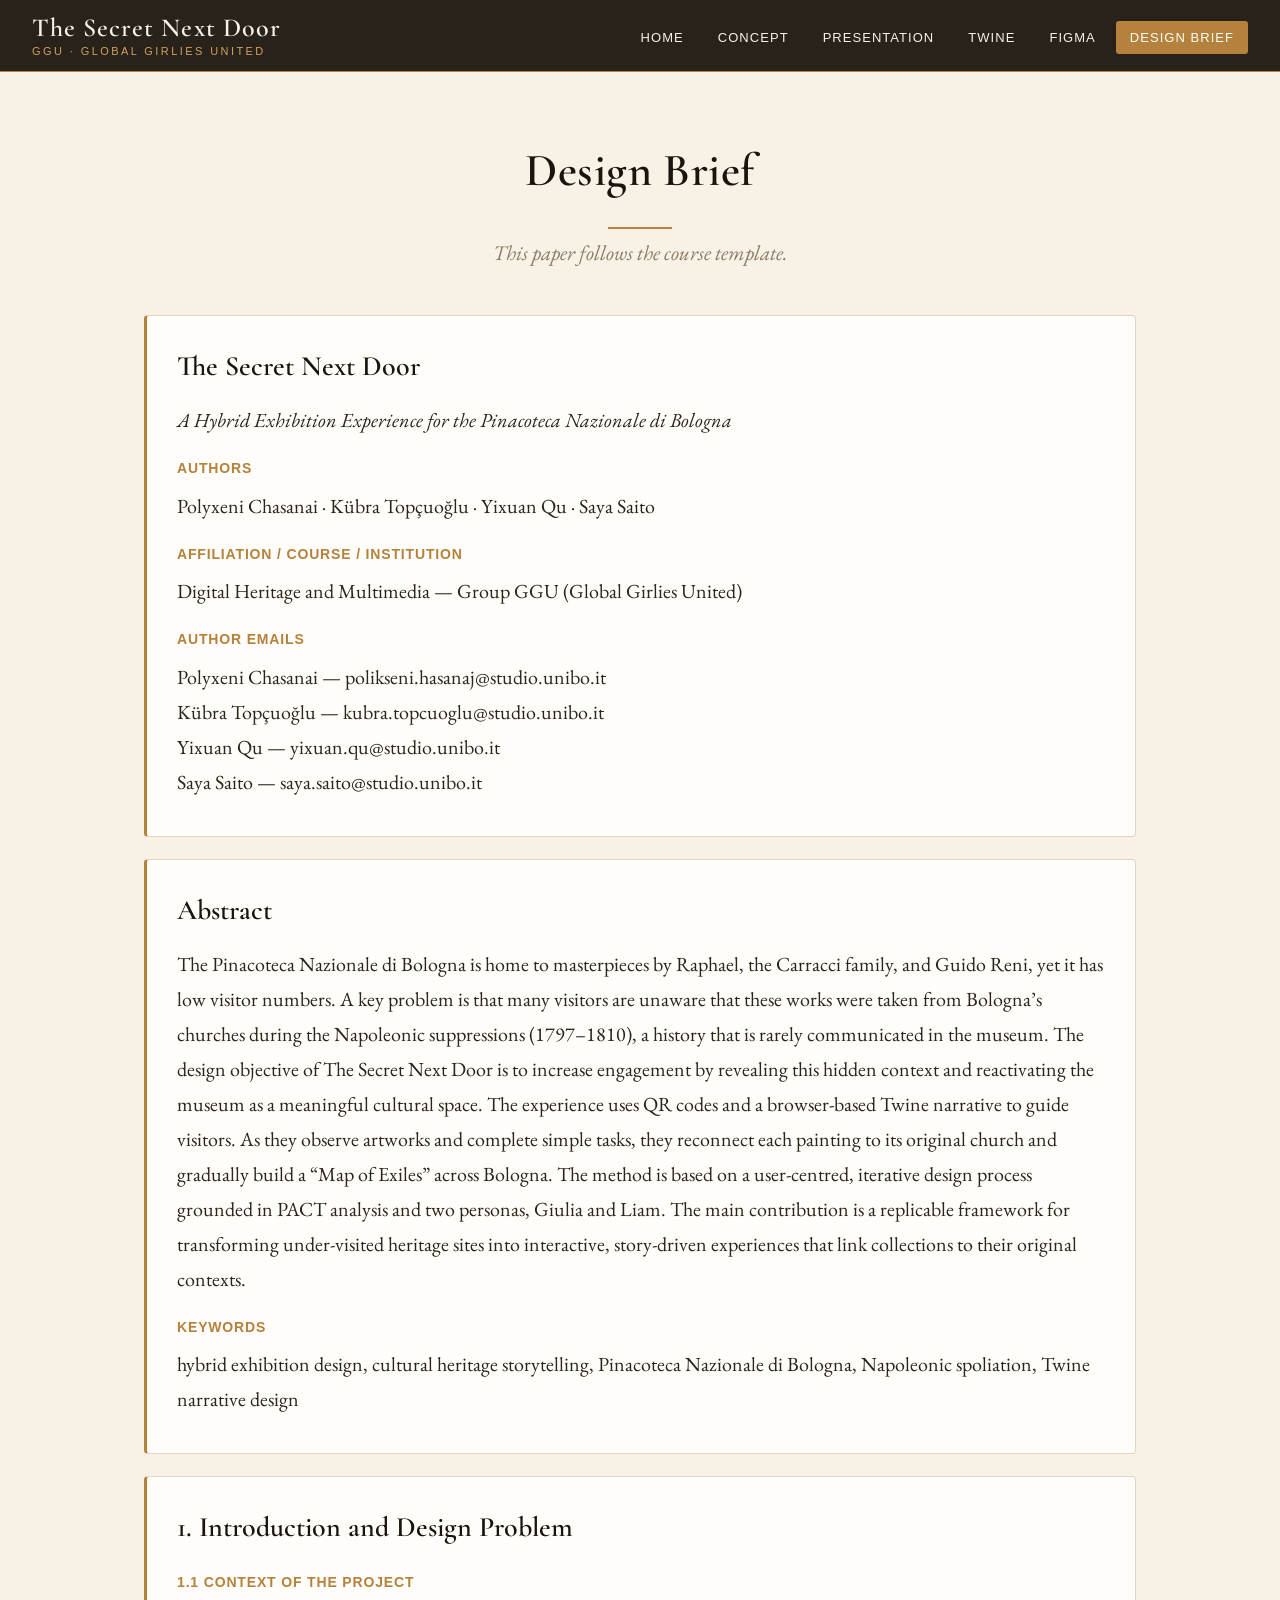
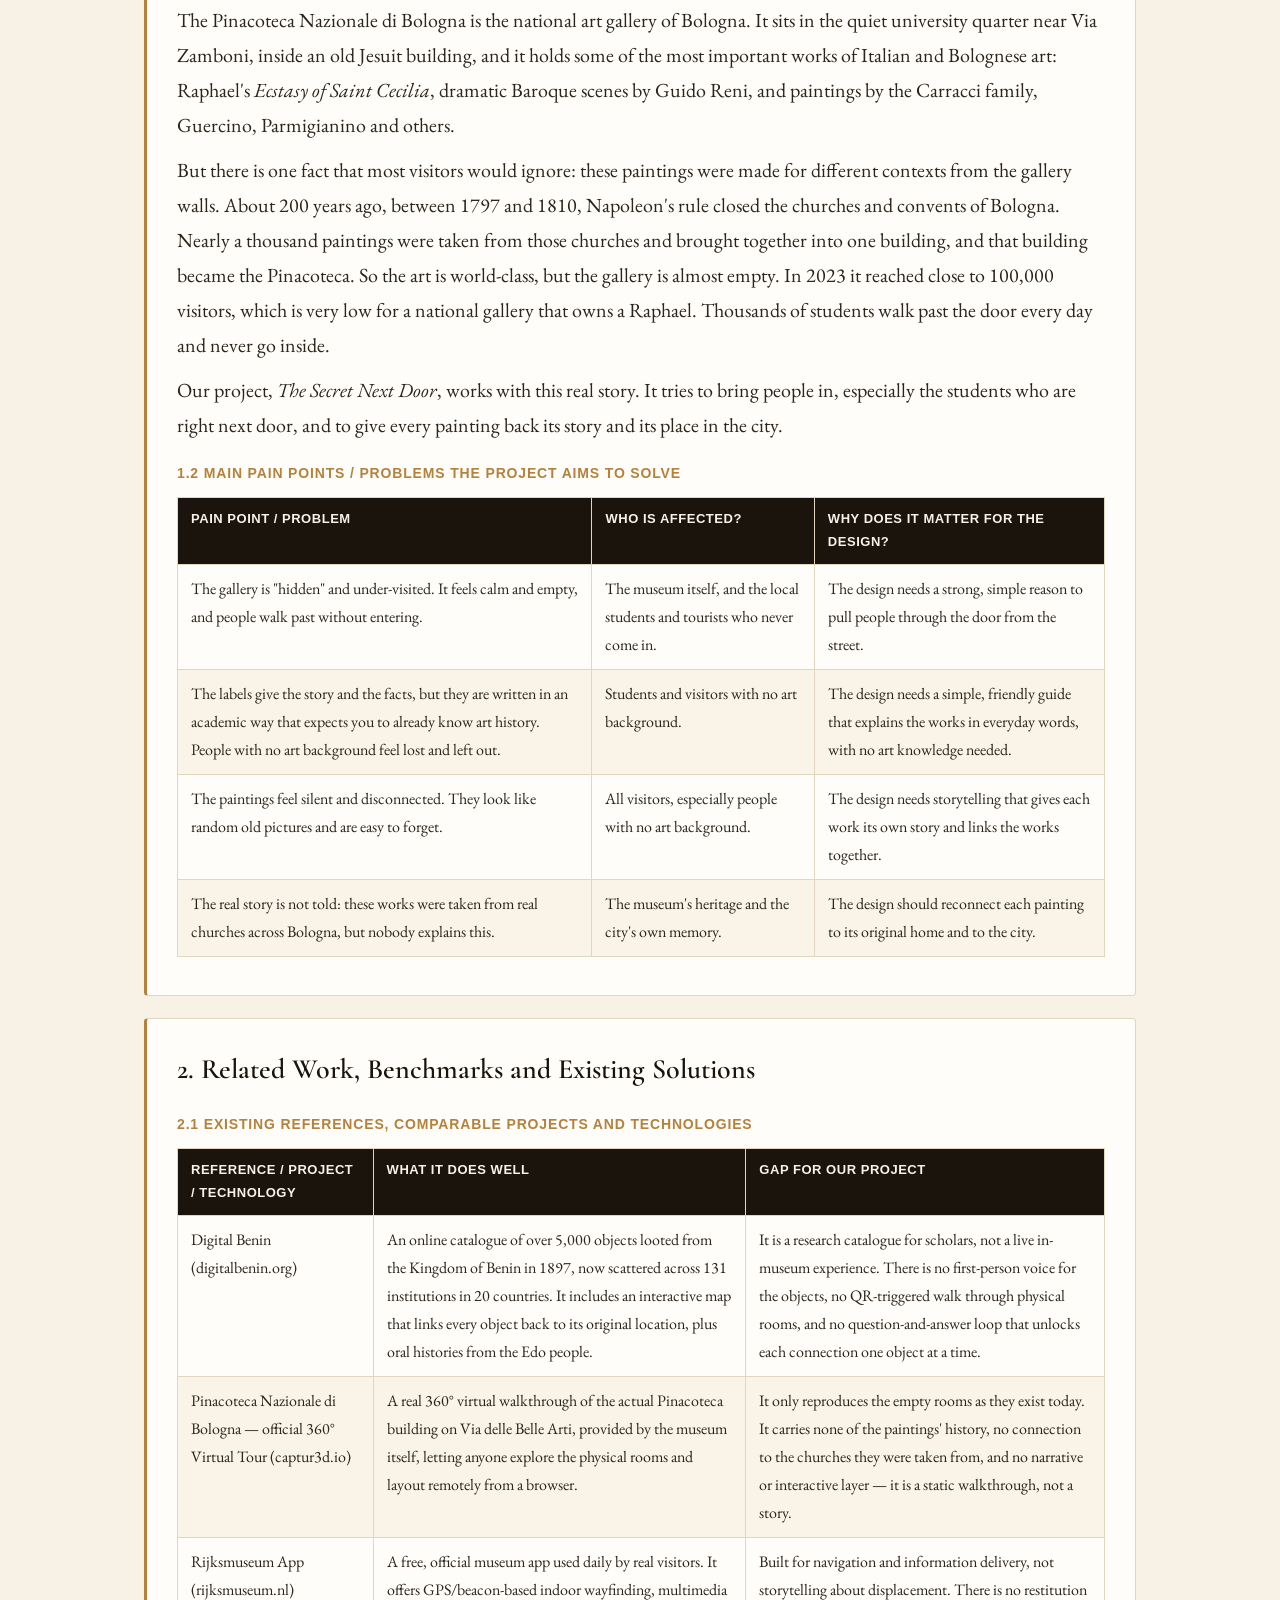
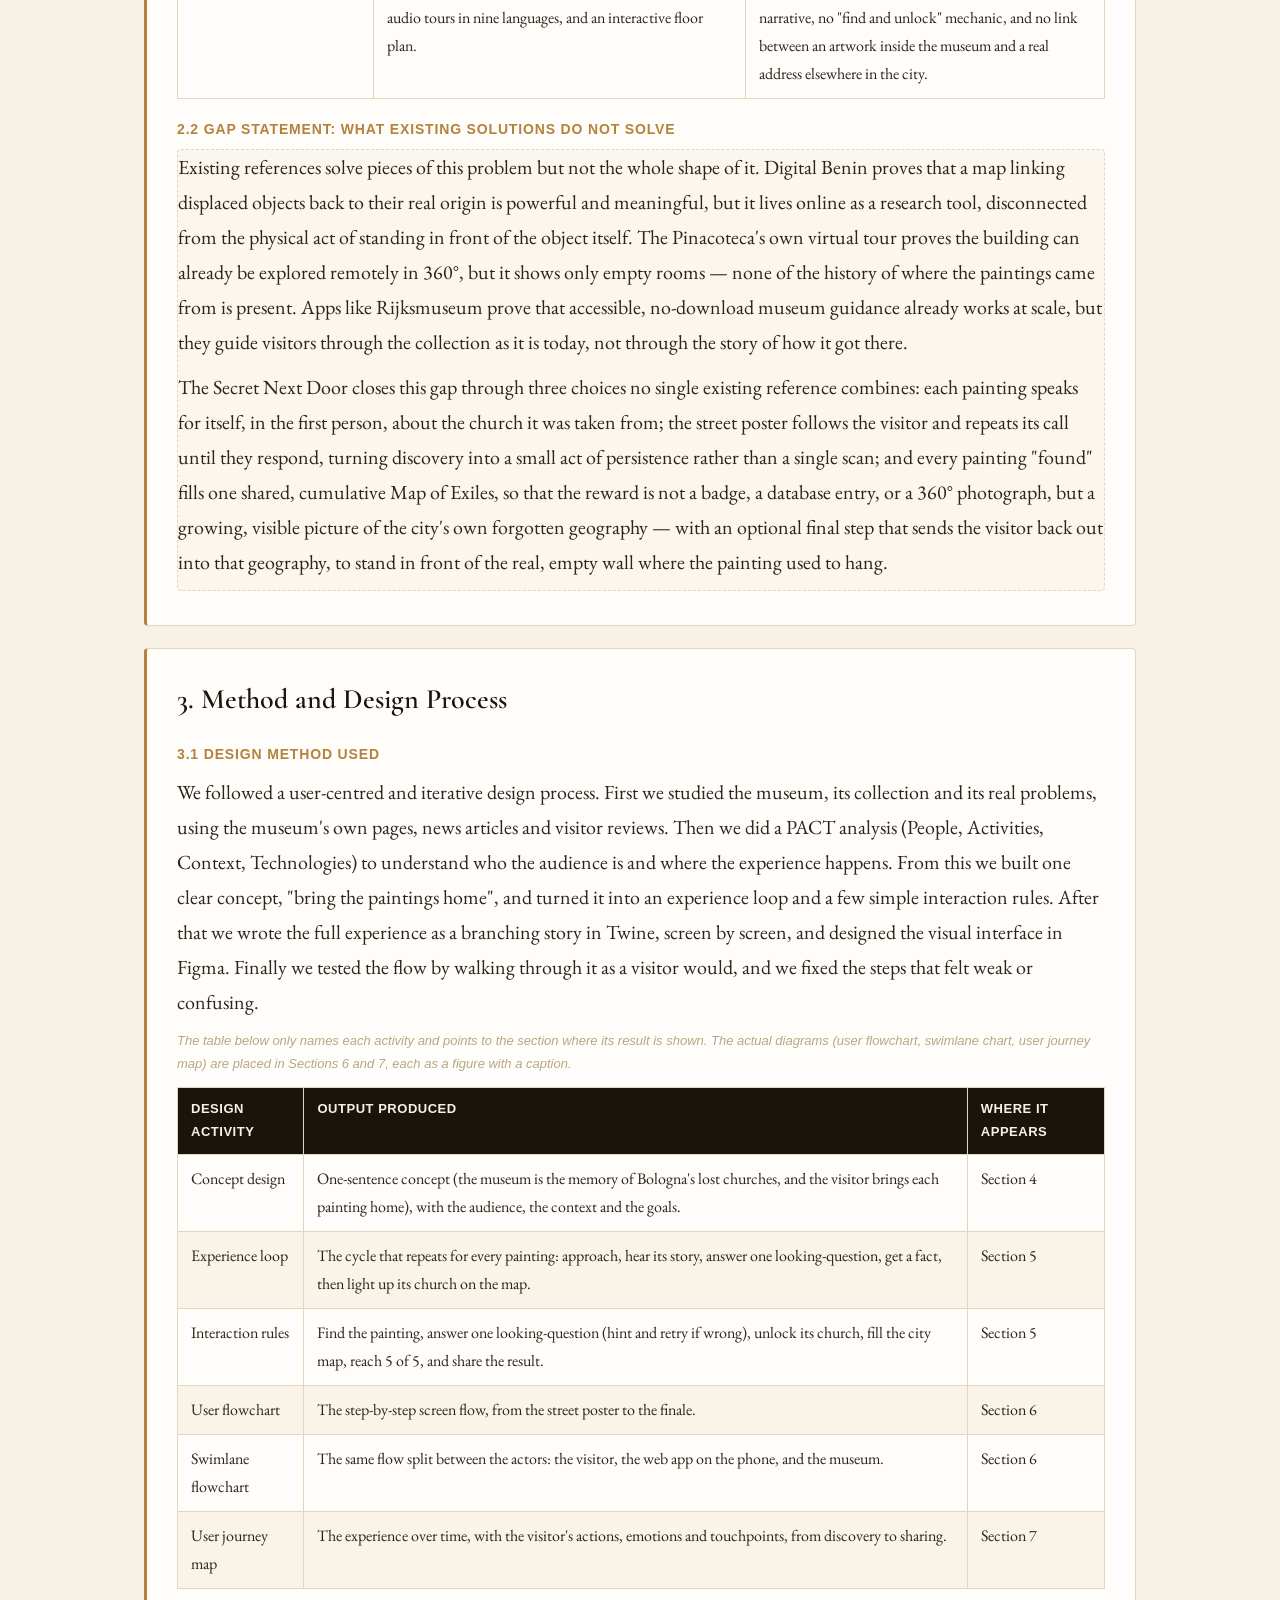
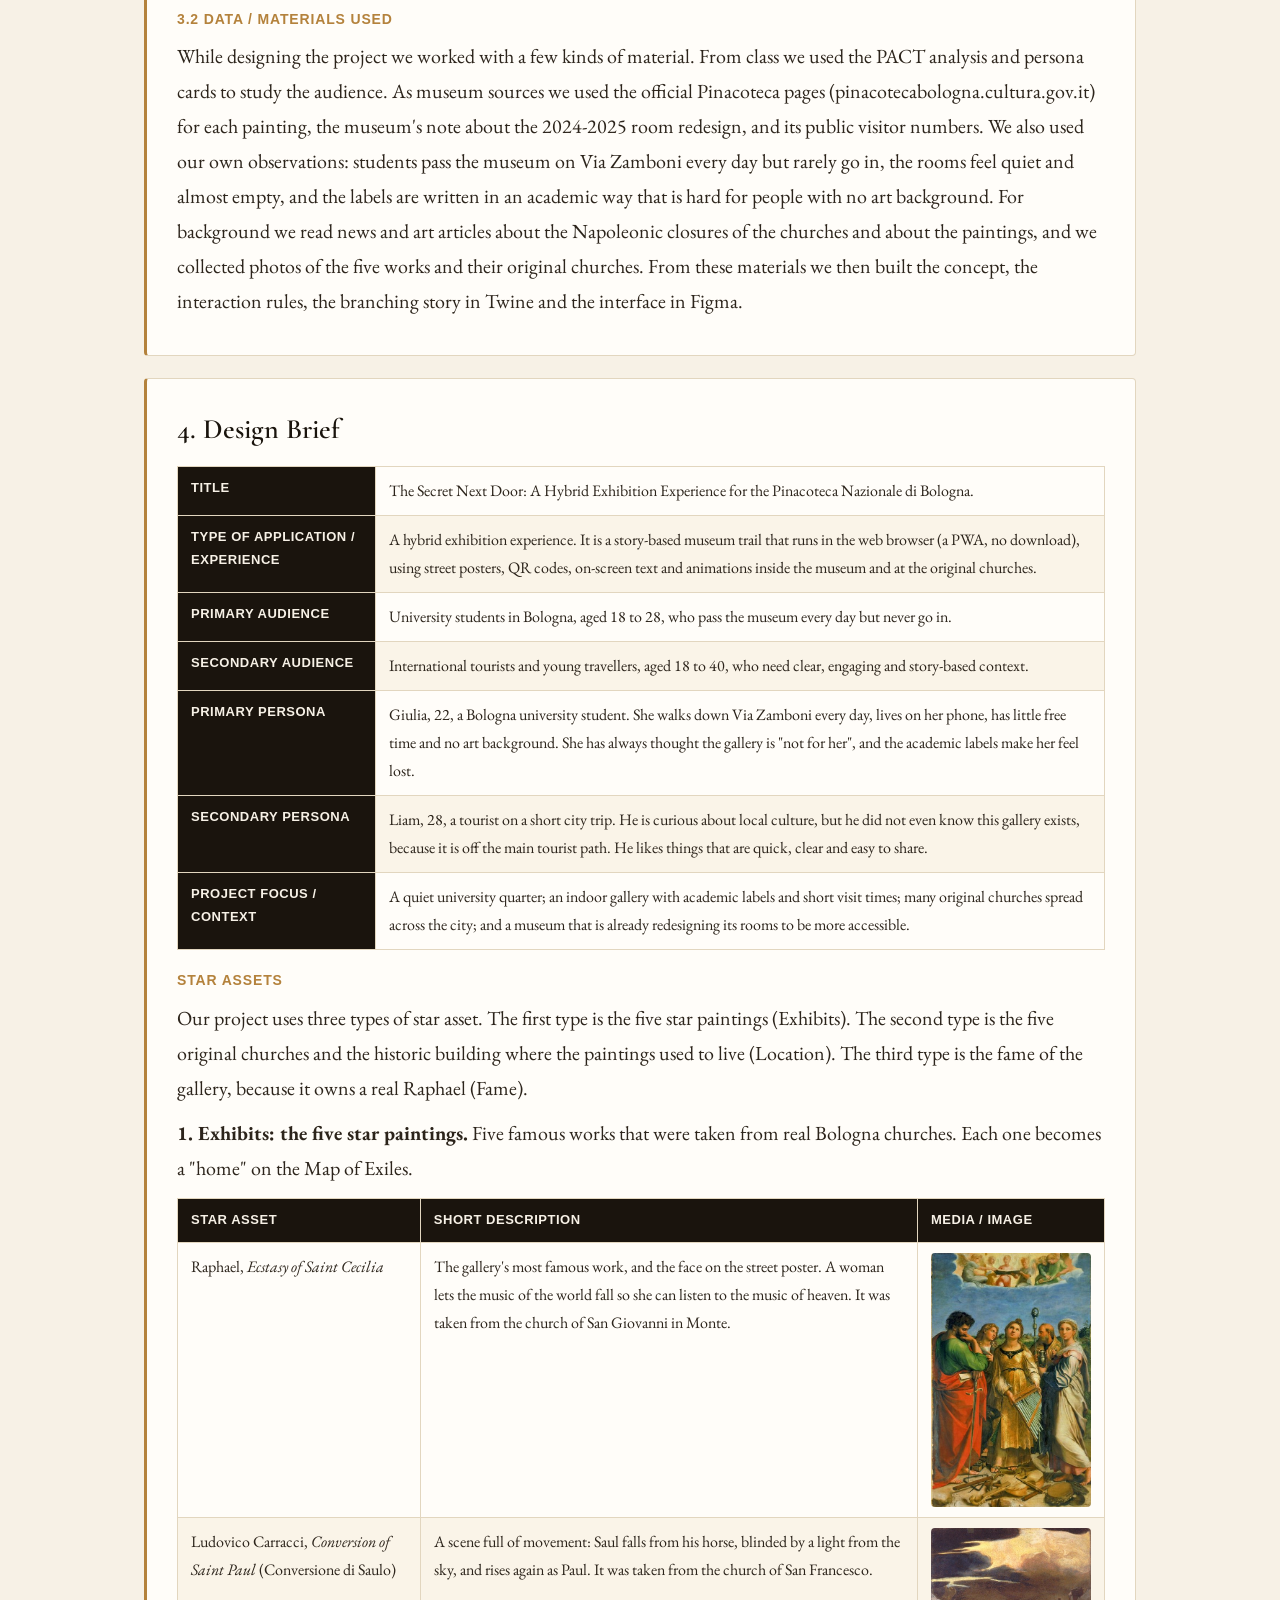
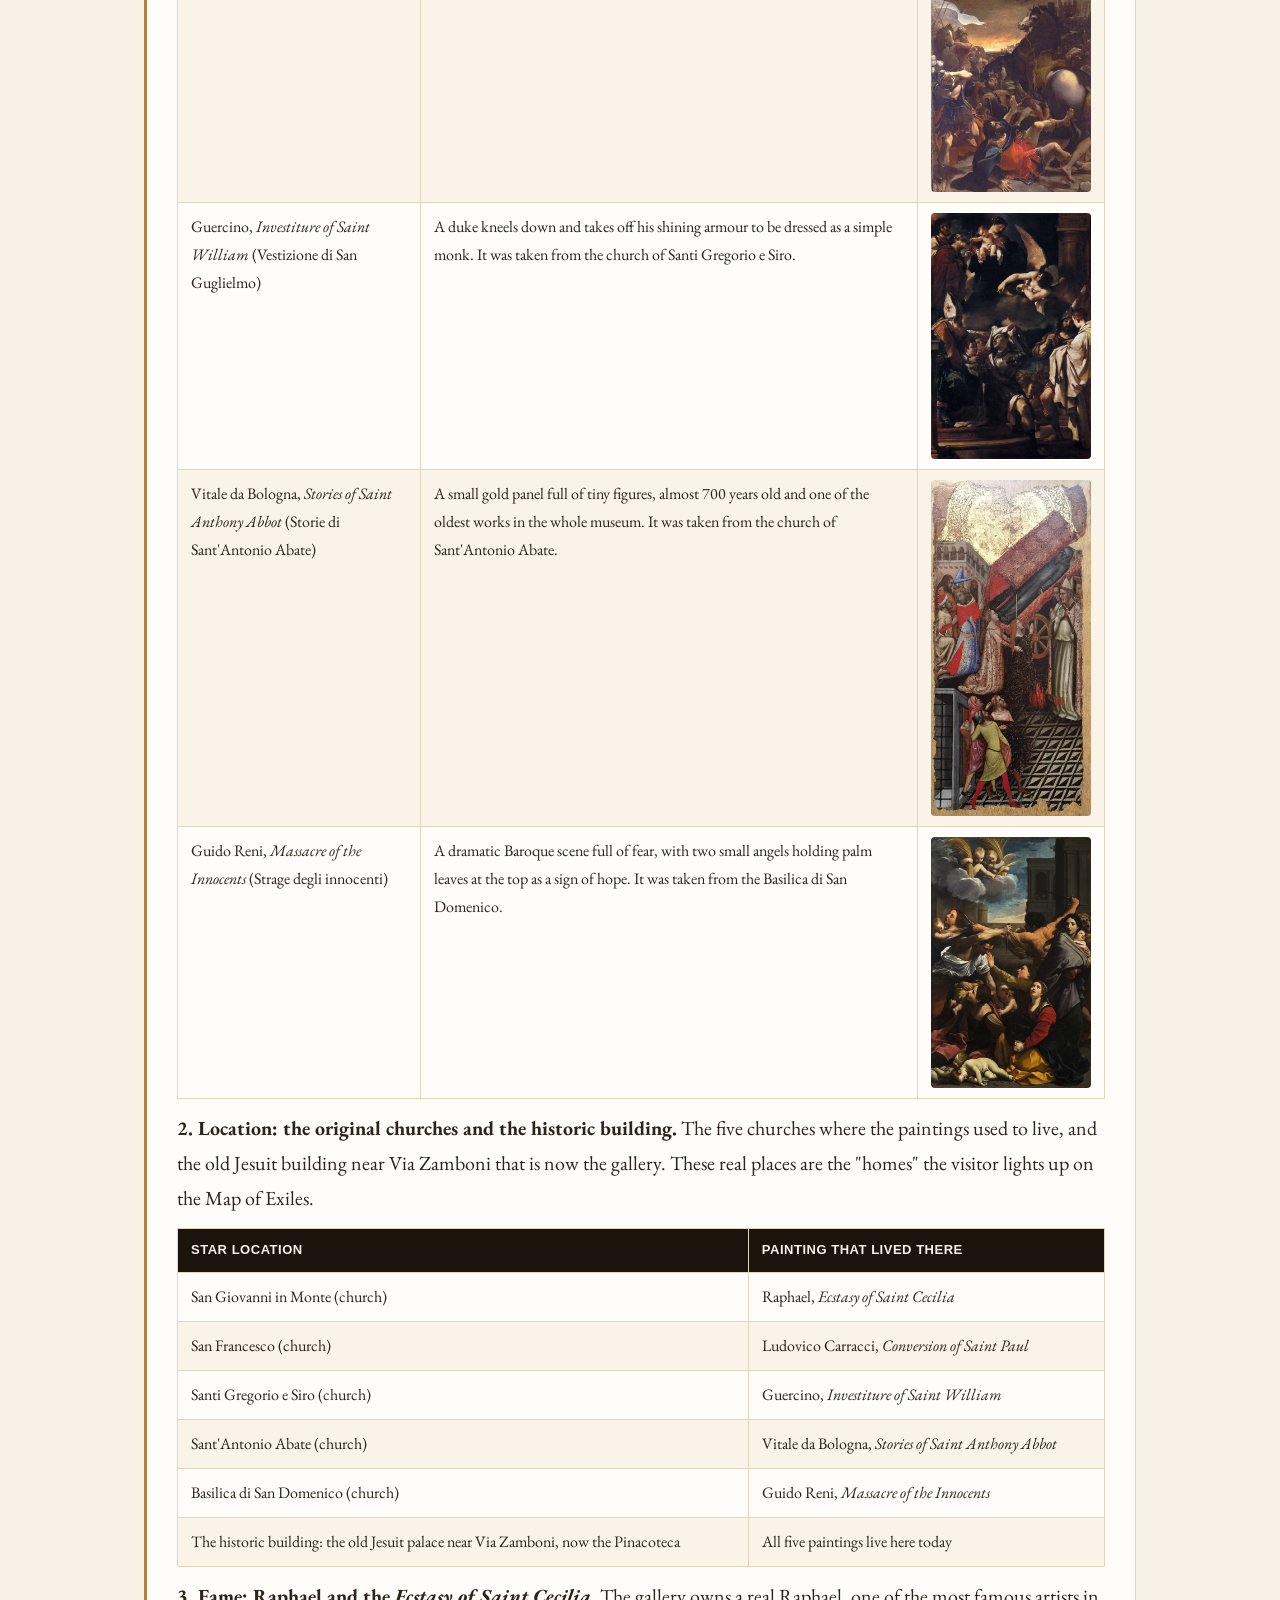
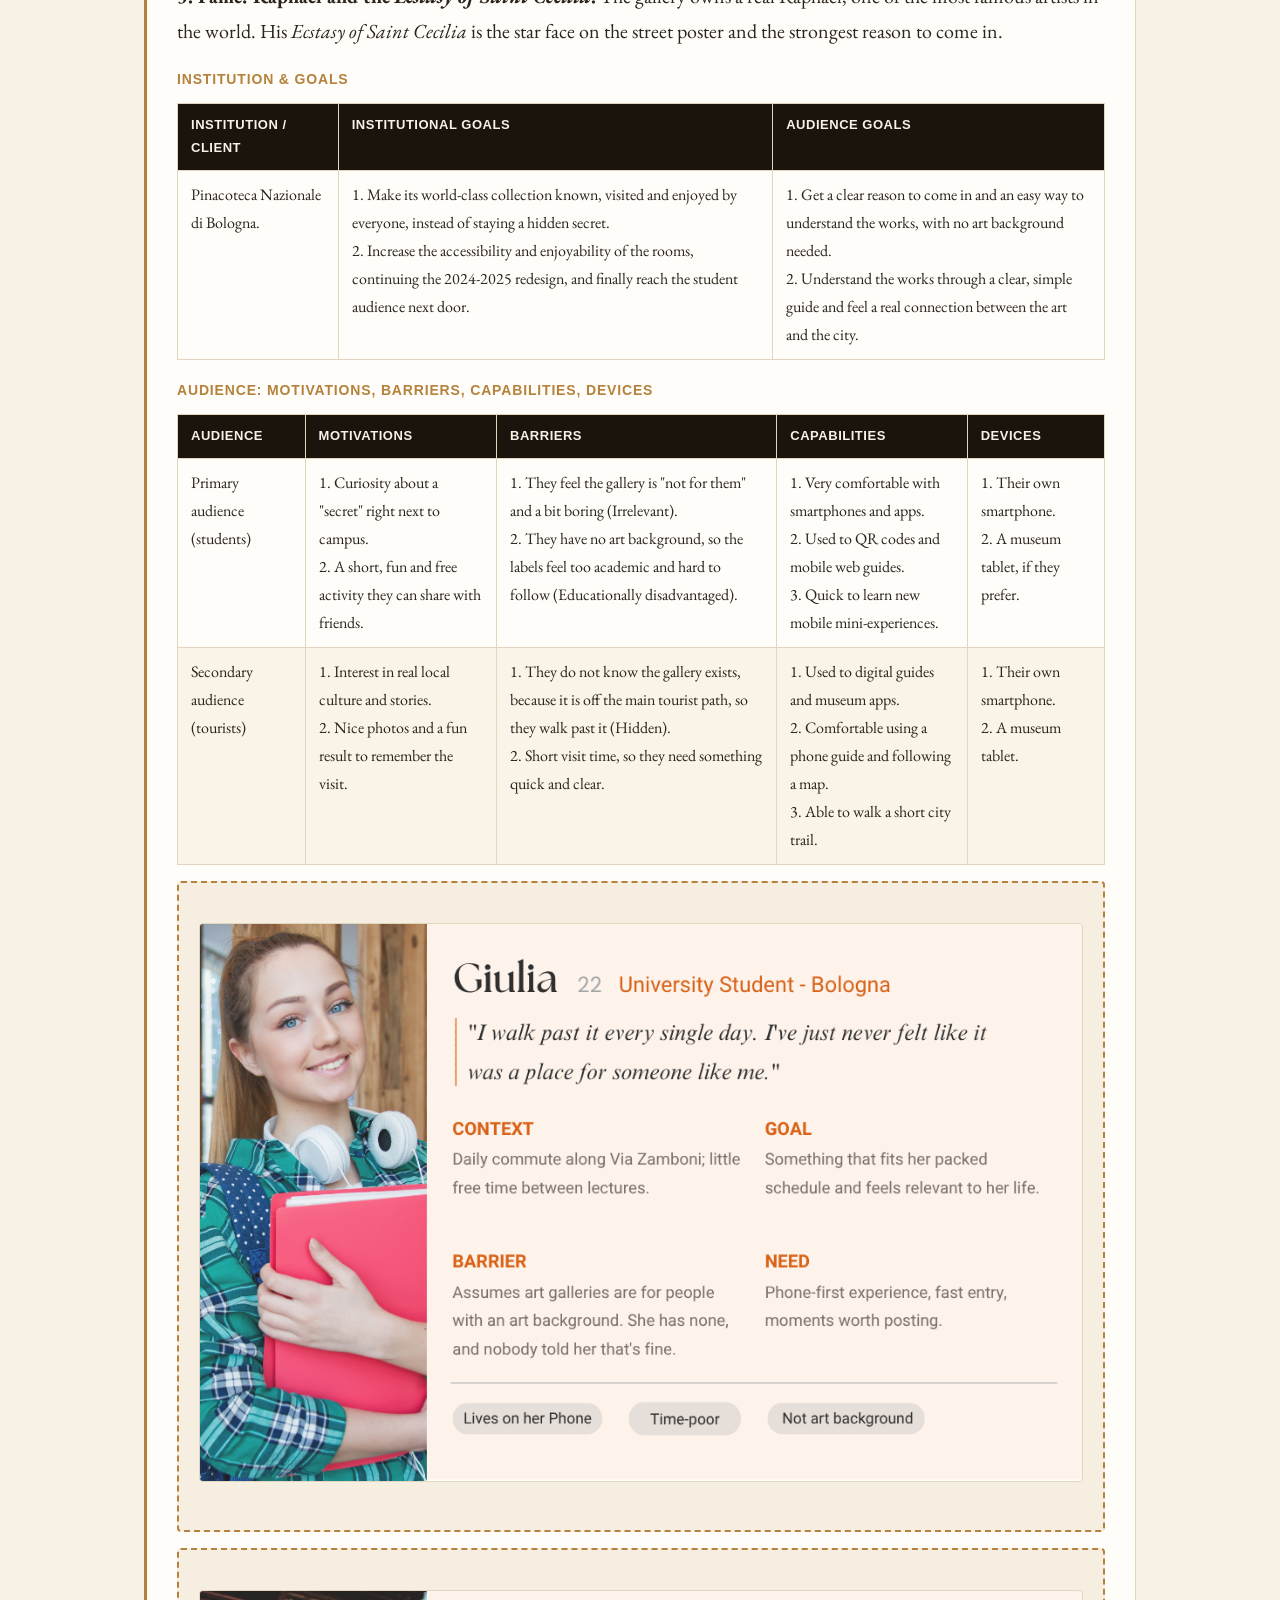
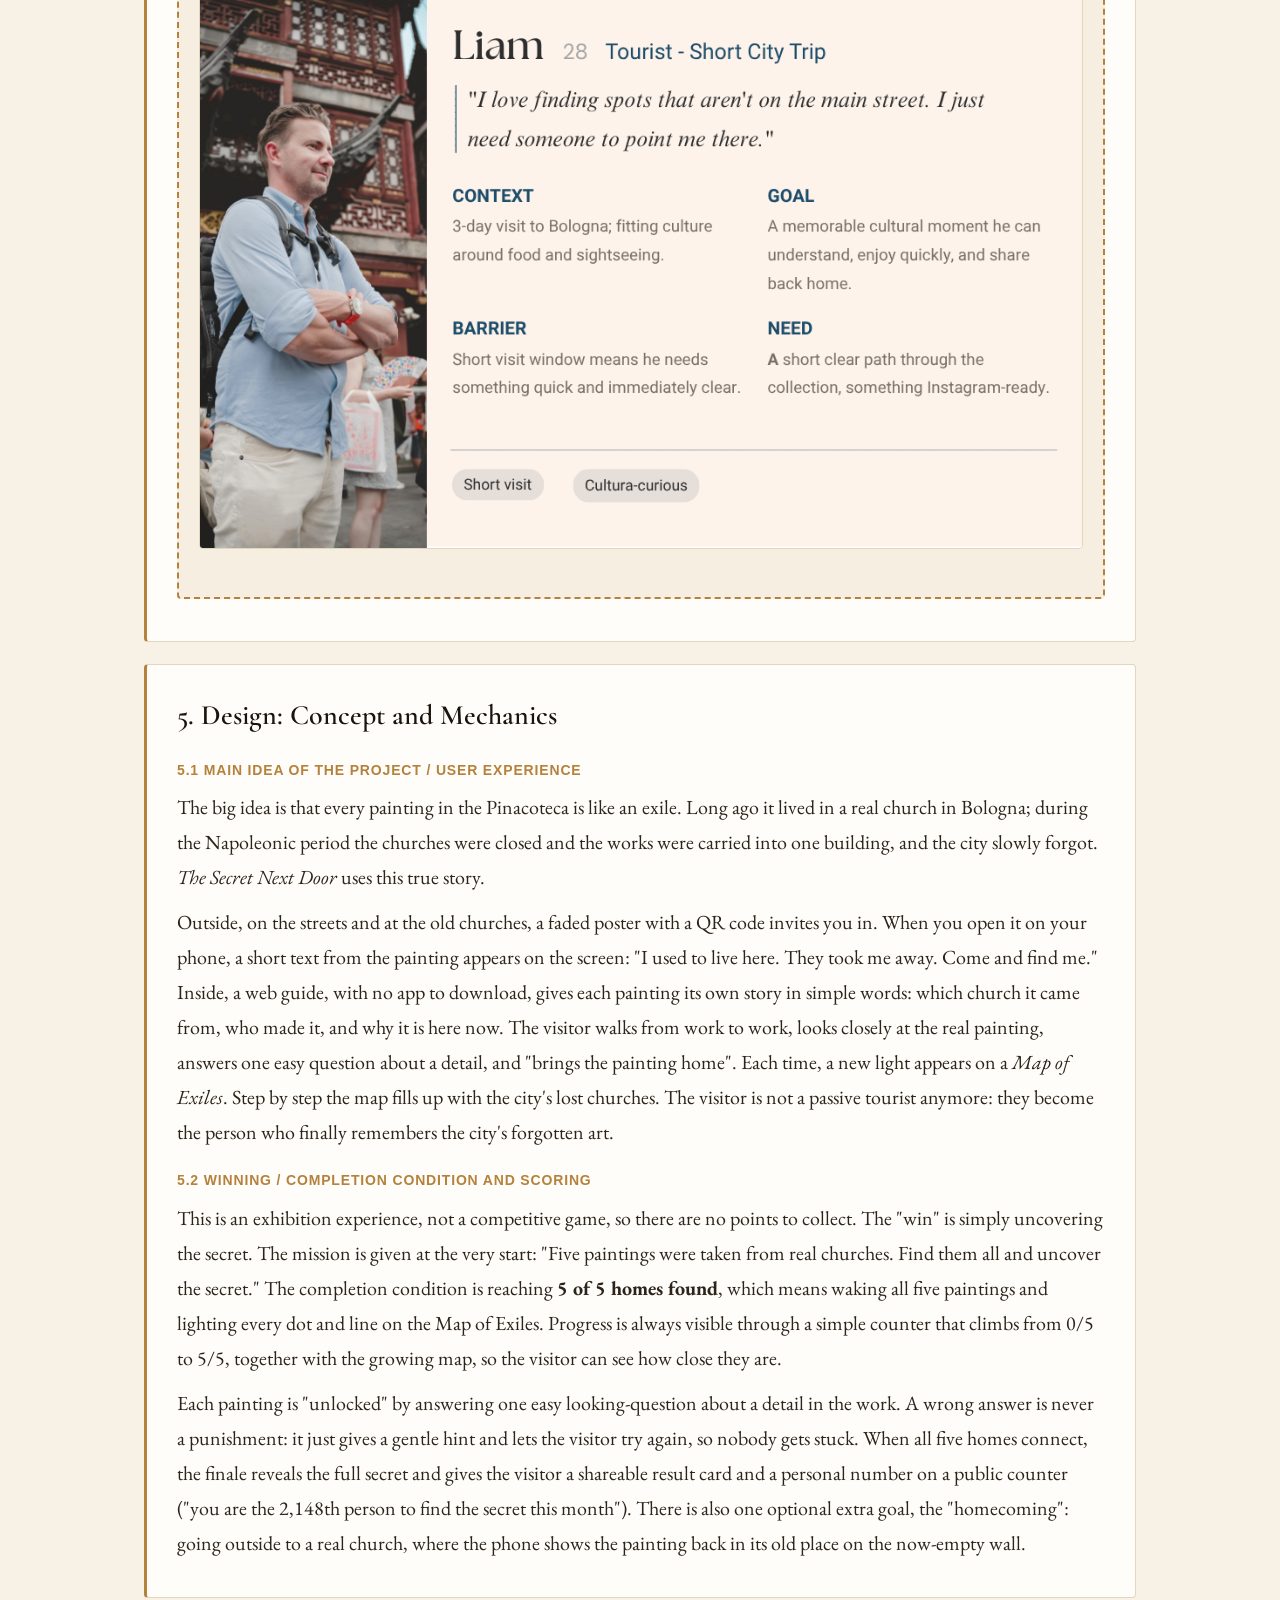
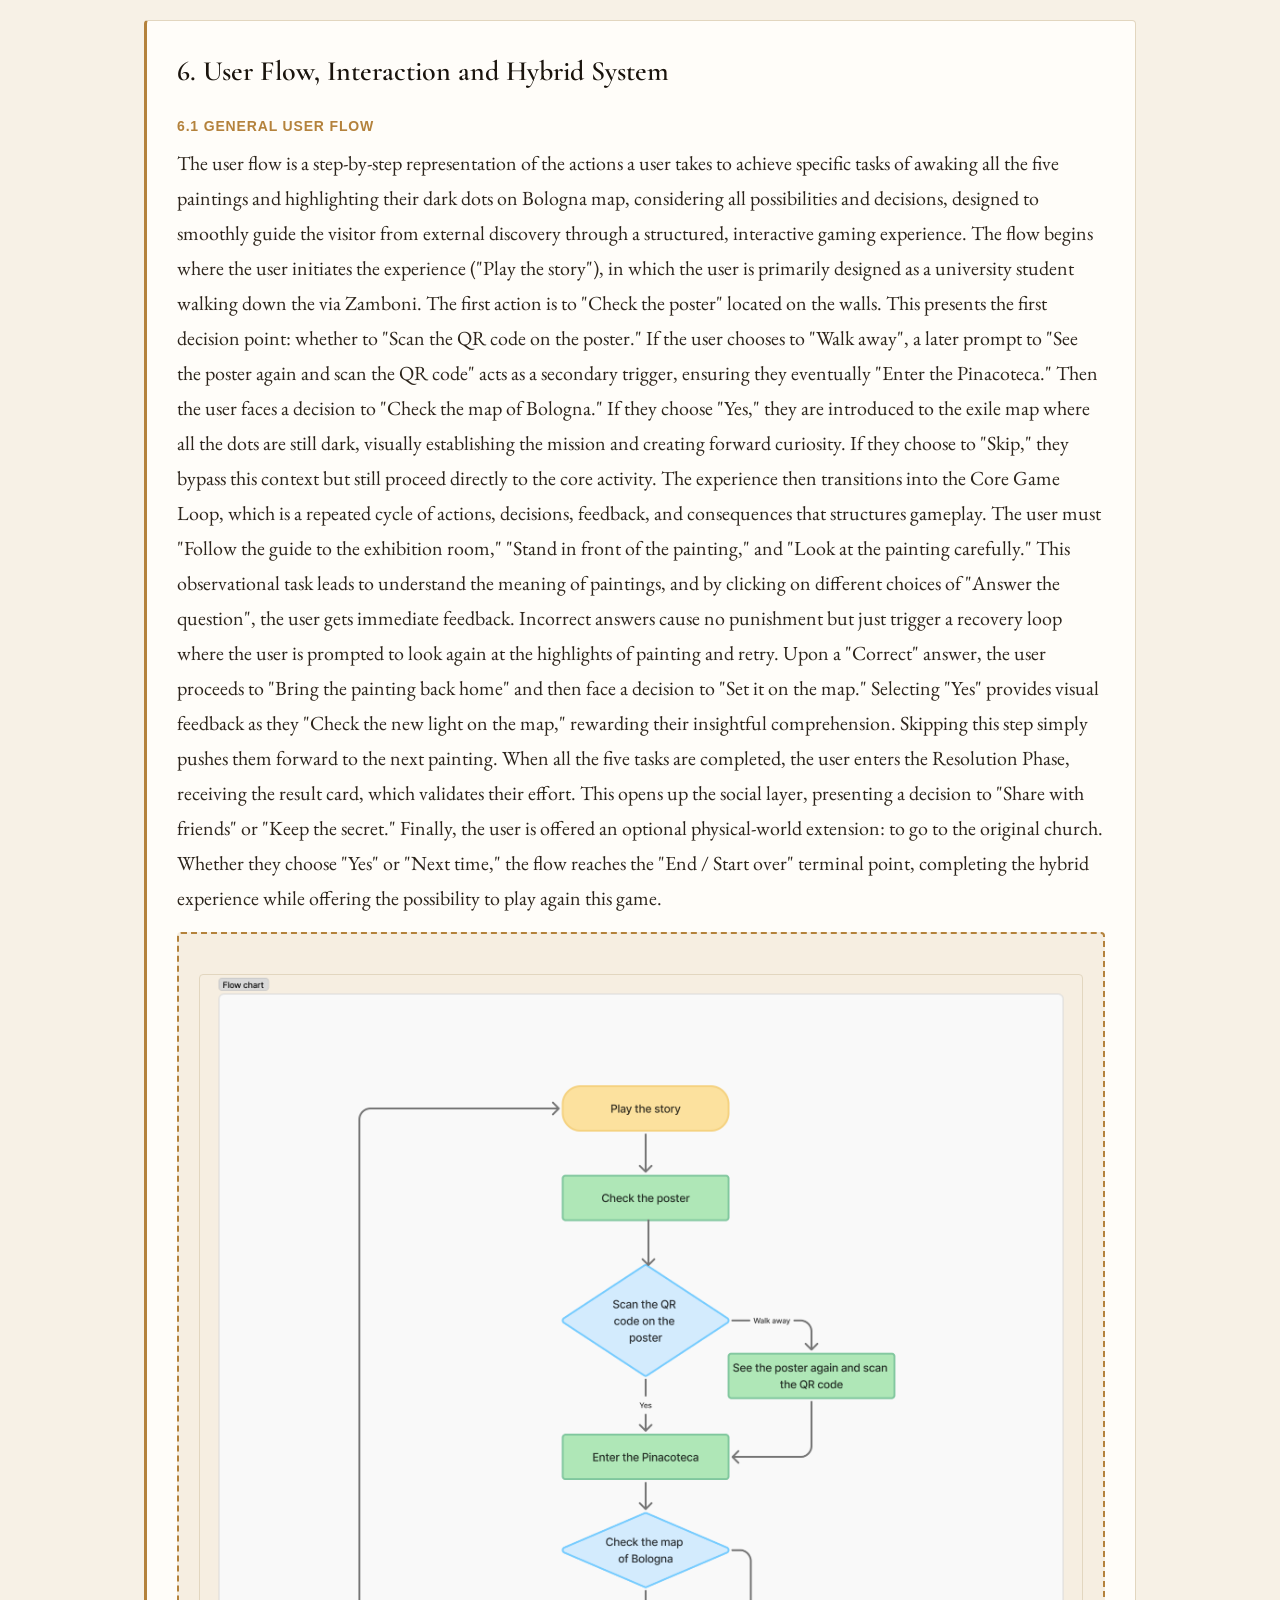
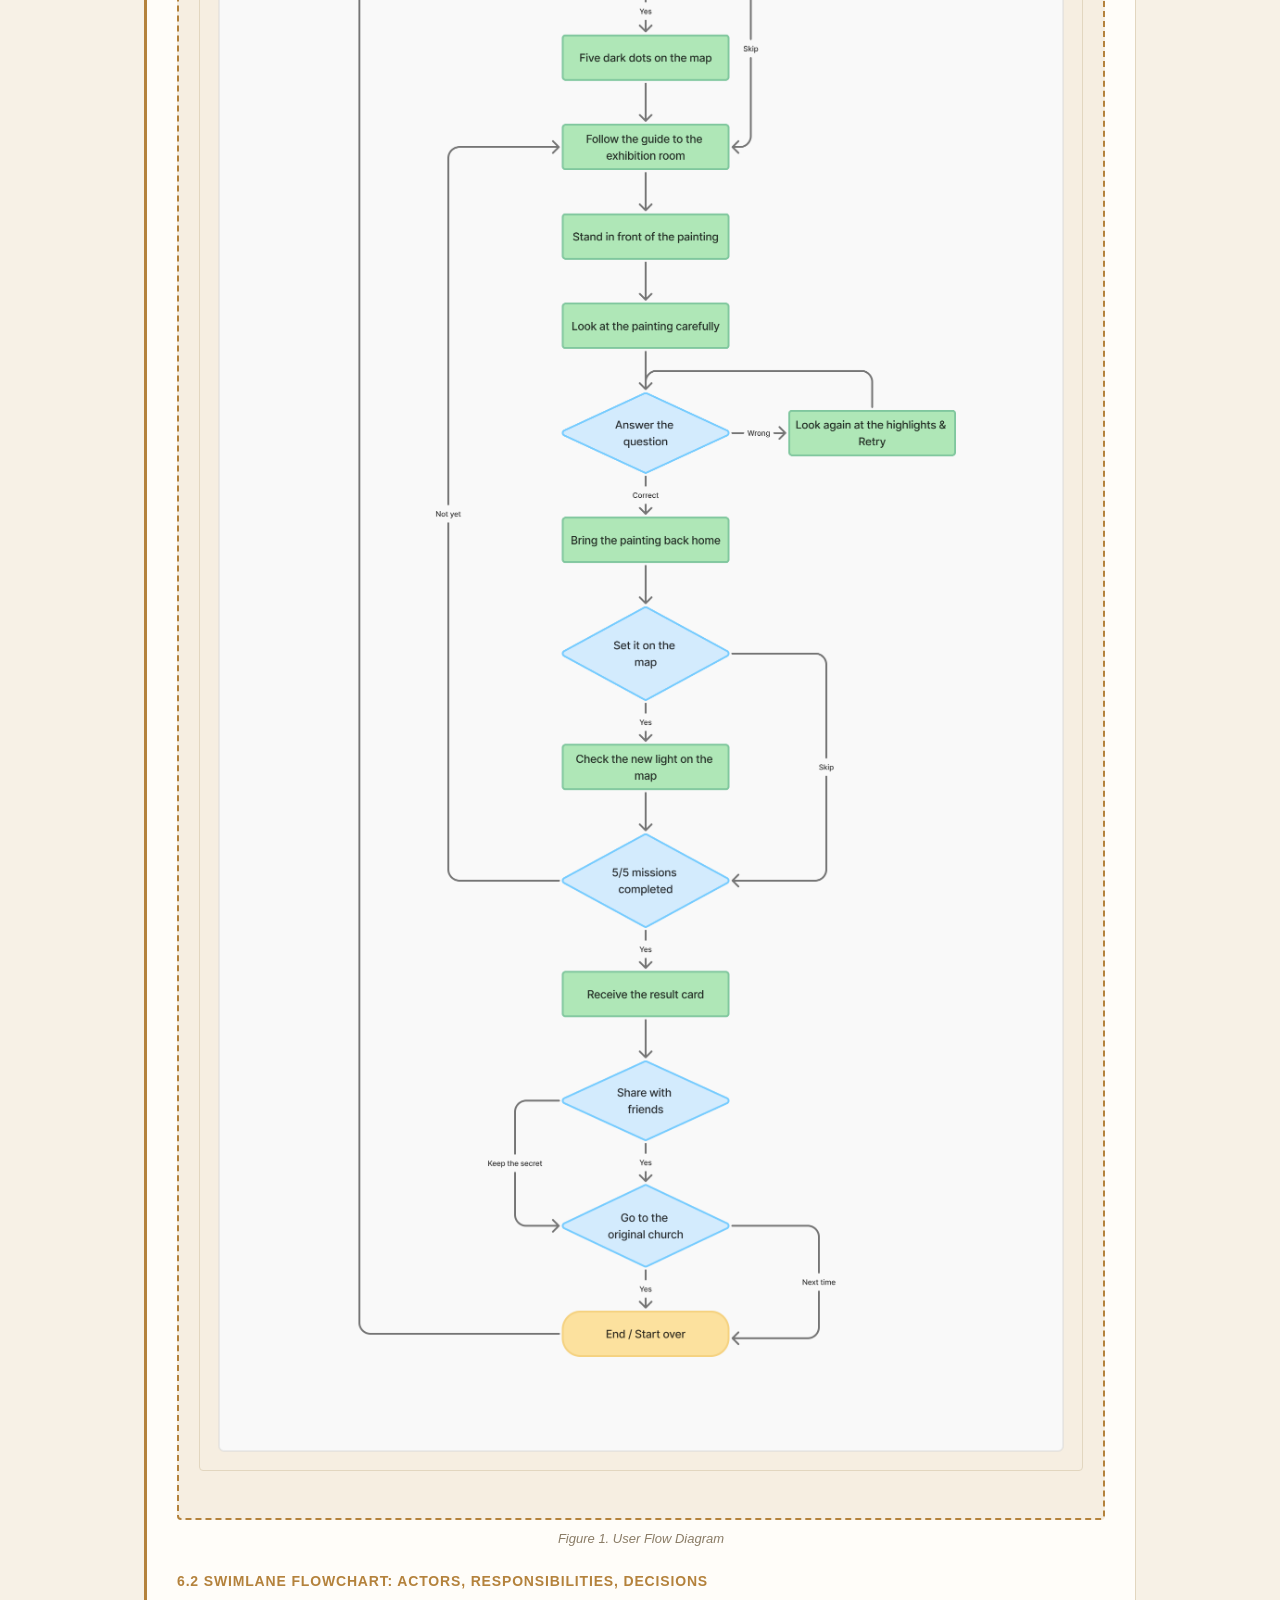
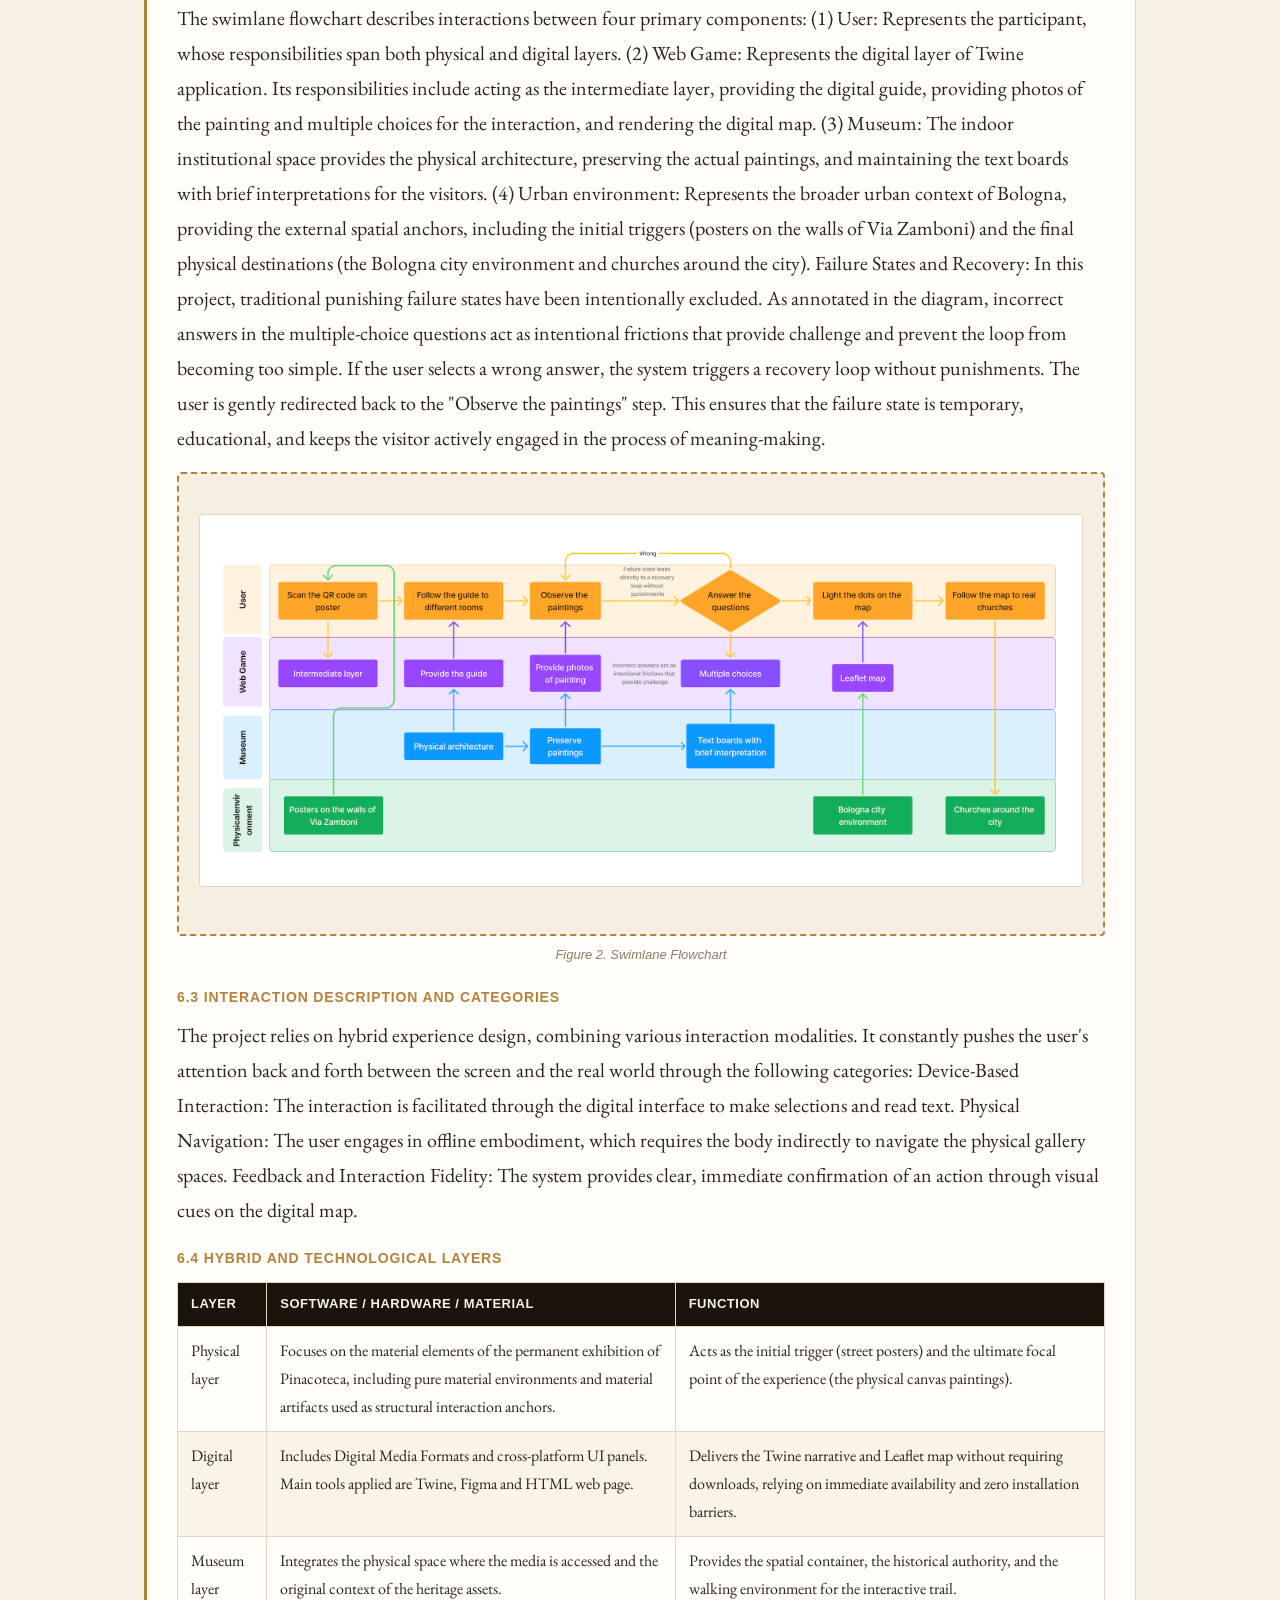
<file: design-brief.html>
<!DOCTYPE html>
<!-- ============================================================
     THE SECRET NEXT DOOR — Design Brief (separate page)
     Group: GGU (Global Girlies United)
     This page follows the course "Scientific Paper / Design Brief"
     template. The content fields are EMPTY for now — the team
     will fill them in later.
     ============================================================ -->
<html lang="en">
<head>
    <meta charset="UTF-8" />
    <meta name="viewport" content="width=device-width, initial-scale=1.0" />
    <title>Design Brief — The Secret Next Door (GGU)</title>
    <meta name="description" content="Design Brief paper for The Secret Next Door." />

    <!-- Elegant serif fonts: Cormorant for titles, EB Garamond for text -->
    <link rel="preconnect" href="https://fonts.googleapis.com" />
    <link rel="preconnect" href="https://fonts.gstatic.com" crossorigin />
    <link href="https://fonts.googleapis.com/css2?family=Cormorant+Garamond:wght@500;600;700&family=EB+Garamond:ital,wght@0,400;0,500;1,400&display=swap"
          rel="stylesheet" />

    <link rel="stylesheet" href="css/style.css" />
</head>
<body>

    <!-- ============ TOP NAVIGATION BAR ============ -->
    <!-- The links go back to index.html sections.
         "Design Brief" is the current page, so it is marked active. -->
    <nav class="navbar">
        <!-- Two links: the title goes to Home, the group name goes to About -->
        <div class="brand">
            <a href="index.html#home" class="brand-title">The Secret Next Door</a>
            <a href="index.html#about" class="brand-group">GGU · Global Girlies United</a>
        </div>

        <button class="menu-toggle" aria-label="Open menu">&#9776;</button>

        <ul class="nav-links">
            <li><a href="index.html#home">Home</a></li>
            <li><a href="index.html#concept">Concept</a></li>
            <li><a href="index.html#presentation">Presentation</a></li>
            <li><a href="index.html#twine">Twine</a></li>
            <li><a href="index.html#figma">Figma</a></li>
            <li><a href="design-brief.html" class="active">Design Brief</a></li>
        </ul>
    </nav>

    <!-- ============ DESIGN BRIEF CONTENT ============ -->
    <section class="section" style="padding-top: 130px;">
        <h2 class="section-title">Design Brief</h2>
        <p class="section-intro">
            This paper follows the course template.
        </p>
        <!-- Title / Authors -->
        <div class="brief-block">
            <h3>The Secret Next Door</h3>
            <p><em>A Hybrid Exhibition Experience for the Pinacoteca Nazionale di Bologna</em></p>
            <h4>Authors</h4>
            <p>Polyxeni Chasanai · Kübra Topçuoğlu · Yixuan Qu · Saya Saito</p>
            <h4>Affiliation / Course / Institution</h4>
            <p>Digital Heritage and Multimedia — Group GGU (Global Girlies United)</p>
            <h4>Author emails</h4>
            <p>
                Polyxeni Chasanai — polikseni.hasanaj@studio.unibo.it<br />
                Kübra Topçuoğlu — kubra.topcuoglu@studio.unibo.it<br />
                Yixuan Qu — yixuan.qu@studio.unibo.it<br />
                Saya Saito — saya.saito@studio.unibo.it
            </p>
        </div>

        <!-- Abstract + keywords -->
        <div class="brief-block">
            <h3>Abstract</h3>
            <p>
                The Pinacoteca Nazionale di Bologna is home to masterpieces by Raphael, the Carracci 
                family, and Guido Reni, yet it has low visitor numbers. A key problem is that many visitors 
                are unaware that these works were taken from Bologna’s churches during the Napoleonic suppressions 
                (1797–1810), a history that is rarely communicated in the museum. The design objective of The Secret 
                Next Door is to increase engagement by revealing this hidden context and reactivating the museum as 
                a meaningful cultural space. The experience uses QR codes and a browser-based Twine narrative to guide 
                visitors. As they observe artworks and complete simple tasks, they reconnect each painting to its original 
                church and gradually build a “Map of Exiles” across Bologna. The method is based on a user-centred, iterative 
                design process grounded in PACT analysis and two personas, Giulia and Liam. The main contribution is a 
                replicable framework for transforming under-visited heritage sites into interactive, story-driven 
                experiences that link collections to their original contexts.
            </p>
            <h4>Keywords</h4>
            <p>
                hybrid exhibition design, cultural heritage storytelling, Pinacoteca Nazionale di Bologna, Napoleonic spoliation, Twine narrative design
            </p>
        </div>

        <!-- 1. Introduction -->
        <div class="brief-block">
            <h3>1. Introduction and Design Problem</h3>
            <h4>1.1 Context of the project</h4>
            <p>
                The Pinacoteca Nazionale di Bologna is the national art gallery of Bologna. It sits
                in the quiet university quarter near Via Zamboni, inside an old Jesuit building, and
                it holds some of the most important works of Italian and Bolognese art: Raphael's
                <em>Ecstasy of Saint Cecilia</em>, dramatic Baroque scenes by Guido Reni, and
                paintings by the Carracci family, Guercino, Parmigianino and others.
            </p>
            <p>
                But there is one fact that most visitors would ignore: these paintings were made for
                different contexts from the gallery walls. About 200 years ago, between 1797 and 1810, 
                Napoleon's rule closed the churches and convents of Bologna. Nearly a thousand paintings 
                were taken from those churches and brought together into one building, and that building 
                became the Pinacoteca. So the art is world-class, but the gallery is almost empty. In 2023 
                it reached close to 100,000 visitors, which is very low for a national gallery that owns
                a Raphael. Thousands of students walk past the door every day and never go inside.
            </p>
            <p>
                Our project, <em>The Secret Next Door</em>, works with this real story. It tries to
                bring people in, especially the students who are right next door, and to give every
                painting back its story and its place in the city.
            </p>
            <h4>1.2 Main pain points / problems the project aims to solve</h4>
            <table class="brief-table">
                <thead>
                    <tr>
                        <th>Pain point / problem</th>
                        <th>Who is affected?</th>
                        <th>Why does it matter for the design?</th>
                    </tr>
                </thead>
                <tbody>
                    <tr>
                        <td>The gallery is "hidden" and under-visited. It feels calm and empty, and people walk past without entering.</td>
                        <td>The museum itself, and the local students and tourists who never come in.</td>
                        <td>The design needs a strong, simple reason to pull people through the door from the street.</td>
                    </tr>
                    <tr>
                        <td>The labels give the story and the facts, but they are written in an academic way that expects you to already know art history. People with no art background feel lost and left out.</td>
                        <td>Students and visitors with no art background.</td>
                        <td>The design needs a simple, friendly guide that explains the works in everyday words, with no art knowledge needed.</td>
                    </tr>
                    <tr>
                        <td>The paintings feel silent and disconnected. They look like random old pictures and are easy to forget.</td>
                        <td>All visitors, especially people with no art background.</td>
                        <td>The design needs storytelling that gives each work its own story and links the works together.</td>
                    </tr>
                    <tr>
                        <td>The real story is not told: these works were taken from real churches across Bologna, but nobody explains this.</td>
                        <td>The museum's heritage and the city's own memory.</td>
                        <td>The design should reconnect each painting to its original home and to the city.</td>
                    </tr>
                </tbody>
            </table>
        </div>

   <!-- 2. Related Work -->
<div class="brief-block">
    <h3>2. Related Work, Benchmarks and Existing Solutions</h3>
    <h4>2.1 Existing references, comparable projects and technologies</h4>
    <table class="brief-table">
        <thead>
            <tr>
                <th>Reference / project / technology</th>
                <th>What it does well</th>
                <th>Gap for our project</th>
            </tr>
        </thead>
        <tbody>
            <tr>
                <td>Digital Benin (digitalbenin.org)</td>
                <td>An online catalogue of over 5,000 objects looted from the Kingdom of Benin in 1897, now scattered across 131 institutions in 20 countries. It includes an interactive map that links every object back to its original location, plus oral histories from the Edo people.</td>
                <td>It is a research catalogue for scholars, not a live in-museum experience. There is no first-person voice for the objects, no QR-triggered walk through physical rooms, and no question-and-answer loop that unlocks each connection one object at a time.</td>
            </tr>
            <tr>
                <td>Pinacoteca Nazionale di Bologna — official 360° Virtual Tour (captur3d.io)</td>
                <td>A real 360° virtual walkthrough of the actual Pinacoteca building on Via delle Belle Arti, provided by the museum itself, letting anyone explore the physical rooms and layout remotely from a browser.</td>
                <td>It only reproduces the empty rooms as they exist today. It carries none of the paintings' history, no connection to the churches they were taken from, and no narrative or interactive layer — it is a static walkthrough, not a story.</td>
            </tr>
            <tr>
                <td>Rijksmuseum App (rijksmuseum.nl)</td>
                <td>A free, official museum app used daily by real visitors. It offers GPS/beacon-based indoor wayfinding, multimedia audio tours in nine languages, and an interactive floor plan.</td>
                <td>Built for navigation and information delivery, not storytelling about displacement. There is no restitution narrative, no "find and unlock" mechanic, and no link between an artwork inside the museum and a real address elsewhere in the city.</td>
            </tr>
        </tbody>
    </table>
    <h4>2.2 Gap statement: what existing solutions do not solve</h4>
    <div class="blank-area">
        <p>
            Existing references solve pieces of this problem but not the whole shape of it. Digital Benin proves
            that a map linking displaced objects back to their real origin is powerful and meaningful, but it lives
            online as a research tool, disconnected from the physical act of standing in front of the object
            itself. The Pinacoteca's own virtual tour proves the building can already be explored remotely in 360°,
            but it shows only empty rooms — none of the history of where the paintings came from is present. Apps
            like Rijksmuseum prove that accessible, no-download museum guidance already works at scale, but they
            guide visitors through the collection as it is today, not through the story of how it got there.
        </p>
        <p>
            The Secret Next Door closes this gap through three choices no single existing reference combines: each
            painting speaks for itself, in the first person, about the church it was taken from; the street poster
            follows the visitor and repeats its call until they respond, turning discovery into a small act of
            persistence rather than a single scan; and every painting "found" fills one shared, cumulative Map of
            Exiles, so that the reward is not a badge, a database entry, or a 360° photograph, but a growing,
            visible picture of the city's own forgotten geography — with an optional final step that sends the
            visitor back out into that geography, to stand in front of the real, empty wall where the painting
            used to hang.
        </p>
    </div>
</div>

        <!-- 3. Method and Design Process -->
        <div class="brief-block">
            <h3>3. Method and Design Process</h3>
            <h4>3.1 Design method used</h4>
            <p>
                We followed a user-centred and iterative design process. First we studied the museum,
                its collection and its real problems, using the museum's own pages, news articles and
                visitor reviews. Then we did a PACT analysis (People, Activities, Context,
                Technologies) to understand who the audience is and where the experience happens. From
                this we built one clear concept, "bring the paintings home", and turned it into an
                experience loop and a few simple interaction rules. After that we wrote the full
                experience as a branching story in Twine, screen by screen, and designed the visual
                interface in Figma. Finally we tested the flow by walking through it as a visitor
                would, and we fixed the steps that felt weak or confusing.
            </p>
            <p class="todo">
                The table below only names each activity and points to the section where its result is
                shown. The actual diagrams (user flowchart, swimlane chart, user journey map) are
                placed in Sections 6 and 7, each as a figure with a caption.
            </p>
            <table class="brief-table">
                <thead>
                    <tr>
                        <th>Design activity</th>
                        <th>Output produced</th>
                        <th>Where it appears</th>
                    </tr>
                </thead>
                <tbody>
                    <tr><td>Concept design</td><td>One-sentence concept (the museum is the memory of Bologna's lost churches, and the visitor brings each painting home), with the audience, the context and the goals.</td><td>Section 4</td></tr>
                    <tr><td>Experience loop</td><td>The cycle that repeats for every painting: approach, hear its story, answer one looking-question, get a fact, then light up its church on the map.</td><td>Section 5</td></tr>
                    <tr><td>Interaction rules</td><td>Find the painting, answer one looking-question (hint and retry if wrong), unlock its church, fill the city map, reach 5 of 5, and share the result.</td><td>Section 5</td></tr>
                    <tr><td>User flowchart</td><td>The step-by-step screen flow, from the street poster to the finale.</td><td>Section 6</td></tr>
                    <tr><td>Swimlane flowchart</td><td>The same flow split between the actors: the visitor, the web app on the phone, and the museum.</td><td>Section 6</td></tr>
                    <tr><td>User journey map</td><td>The experience over time, with the visitor's actions, emotions and touchpoints, from discovery to sharing.</td><td>Section 7</td></tr>
                </tbody>
            </table>
            <h4>3.2 Data / materials used</h4>
            <p>
                While designing the project we worked with a few kinds of material. From class we used
                the PACT analysis and persona cards to study the audience. As museum sources we used
                the official Pinacoteca pages (pinacotecabologna.cultura.gov.it) for each painting, the
                museum's note about the 2024-2025 room redesign, and its public visitor numbers. We
                also used our own observations: students pass the museum on Via Zamboni every day but
                rarely go in, the rooms feel quiet and almost empty, and the labels are written in an
                academic way that is hard for people with no art background. For background we read news and art articles about the Napoleonic closures of
                the churches and about the paintings, and we collected photos of the five works and
                their original churches. From these materials we then built the concept, the
                interaction rules, the branching story in Twine and the interface in Figma.
            </p>
        </div>

        <!-- 4. Design Brief tables -->
        <div class="brief-block">
            <h3>4. Design Brief</h3>
            <table class="brief-table">
                <tbody>
                    <tr><th>Title</th><td>The Secret Next Door: A Hybrid Exhibition Experience for the Pinacoteca Nazionale di Bologna.</td></tr>
                    <tr><th>Type of application / experience</th><td>A hybrid exhibition experience. It is a story-based museum trail that runs in the web browser (a PWA, no download), using street posters, QR codes, on-screen text and animations inside the museum and at the original churches.</td></tr>
                    <tr><th>Primary audience</th><td>University students in Bologna, aged 18 to 28, who pass the museum every day but never go in.</td></tr>
                    <tr><th>Secondary audience</th><td>International tourists and young travellers, aged 18 to 40, who need clear, engaging and story-based context.</td></tr>
                    <tr><th>Primary persona</th><td>Giulia, 22, a Bologna university student. She walks down Via Zamboni every day, lives on her phone, has little free time and no art background. She has always thought the gallery is "not for her", and the academic labels make her feel lost.</td></tr>
                    <tr><th>Secondary persona</th><td>Liam, 28, a tourist on a short city trip. He is curious about local culture, but he did not even know this gallery exists, because it is off the main tourist path. He likes things that are quick, clear and easy to share.</td></tr>
                    <tr><th>Project focus / context</th><td>A quiet university quarter; an indoor gallery with academic labels and short visit times; many original churches spread across the city; and a museum that is already redesigning its rooms to be more accessible.</td></tr>
                </tbody>
            </table>

            <h4>Star assets</h4>
            <p>
                Our project uses three types of star asset. The first type is the five star paintings (Exhibits).
                The second type is the five original churches and the historic building where the paintings used
                to live (Location). The third type is the fame of the gallery, because it owns a real Raphael (Fame).
            </p>
            <p><strong>1. Exhibits: the five star paintings.</strong> Five famous works that were taken from real
                Bologna churches. Each one becomes a "home" on the Map of Exiles.</p>
            <table class="brief-table">
                <thead>
                    <tr><th>Star asset</th><th>Short description</th><th>Media / image</th></tr>
                </thead>
                <tbody>
                    <tr>
                        <td>Raphael, <em>Ecstasy of Saint Cecilia</em></td>
                        <td>The gallery's most famous work, and the face on the street poster. A woman lets the music of the world fall so she can listen to the music of heaven. It was taken from the church of San Giovanni in Monte.</td>
                        <td><img src="img/ESTASI DI SANTA CECILIA FRA I SANTI PAOLO, GIOVANNI EVANGELISTA, AGOSTINO E MARIA MADDALENA.jpg" alt="Ecstasy of Saint Cecilia by Raphael" style="max-width:160px;height:auto;border-radius:4px;display:block;" /></td>
                    </tr>
                    <tr>
                        <td>Ludovico Carracci, <em>Conversion of Saint Paul</em> (Conversione di Saulo)</td>
                        <td>A scene full of movement: Saul falls from his horse, blinded by a light from the sky, and rises again as Paul. It was taken from the church of San Francesco.</td>
                        <td><img src="img/CONVERSIONE DI SAN PAOLO.jpg" alt="Conversion of Saint Paul by Ludovico Carracci" style="max-width:160px;height:auto;border-radius:4px;display:block;" /></td>
                    </tr>
                    <tr>
                        <td>Guercino, <em>Investiture of Saint William</em> (Vestizione di San Guglielmo)</td>
                        <td>A duke kneels down and takes off his shining armour to be dressed as a simple monk. It was taken from the church of Santi Gregorio e Siro.</td>
                        <td><img src="img/VESTIZIONE DI SAN GUGLIELMO.jpg" alt="Investiture of Saint William by Guercino" style="max-width:160px;height:auto;border-radius:4px;display:block;" /></td>
                    </tr>
                    <tr>
                        <td>Vitale da Bologna, <em>Stories of Saint Anthony Abbot</em> (Storie di Sant'Antonio Abate)</td>
                        <td>A small gold panel full of tiny figures, almost 700 years old and one of the oldest works in the whole museum. It was taken from the church of Sant'Antonio Abate.</td>
                        <td><img src="img/Vitale-da-Bologna-Guarigione-di-Sofia-Web.jpg" alt="Stories of Saint Anthony Abbot by Vitale da Bologna" style="max-width:160px;height:auto;border-radius:4px;display:block;" /></td>
                    </tr>
                    <tr>
                        <td>Guido Reni, <em>Massacre of the Innocents</em> (Strage degli innocenti)</td>
                        <td>A dramatic Baroque scene full of fear, with two small angels holding palm leaves at the top as a sign of hope. It was taken from the Basilica di San Domenico.</td>
                        <td><img src="img/STRAGE DEGLI INNOCENTI.jpg" alt="Massacre of the Innocents by Guido Reni" style="max-width:160px;height:auto;border-radius:4px;display:block;" /></td>
                    </tr>
                </tbody>
            </table>

            <p><strong>2. Location: the original churches and the historic building.</strong> The five churches
                where the paintings used to live, and the old Jesuit building near Via Zamboni that is now the
                gallery. These real places are the "homes" the visitor lights up on the Map of Exiles.</p>
            <table class="brief-table">
                <thead>
                    <tr><th>Star location</th><th>Painting that lived there</th></tr>
                </thead>
                <tbody>
                    <tr><td>San Giovanni in Monte (church)</td><td>Raphael, <em>Ecstasy of Saint Cecilia</em></td></tr>
                    <tr><td>San Francesco (church)</td><td>Ludovico Carracci, <em>Conversion of Saint Paul</em></td></tr>
                    <tr><td>Santi Gregorio e Siro (church)</td><td>Guercino, <em>Investiture of Saint William</em></td></tr>
                    <tr><td>Sant'Antonio Abate (church)</td><td>Vitale da Bologna, <em>Stories of Saint Anthony Abbot</em></td></tr>
                    <tr><td>Basilica di San Domenico (church)</td><td>Guido Reni, <em>Massacre of the Innocents</em></td></tr>
                    <tr><td>The historic building: the old Jesuit palace near Via Zamboni, now the Pinacoteca</td><td>All five paintings live here today</td></tr>
                </tbody>
            </table>

            <p><strong>3. Fame: Raphael and the <em>Ecstasy of Saint Cecilia</em>.</strong> The gallery owns a
                real Raphael, one of the most famous artists in the world. His <em>Ecstasy of Saint Cecilia</em>
                is the star face on the street poster and the strongest reason to come in.</p>

            <h4>Institution &amp; goals</h4>
            <table class="brief-table">
                <thead>
                    <tr><th>Institution / client</th><th>Institutional goals</th><th>Audience goals</th></tr>
                </thead>
                <tbody>
                    <tr>
                        <td>Pinacoteca Nazionale di Bologna.</td>
                        <td>
                            1. Make its world-class collection known, visited and enjoyed by everyone, instead of staying a hidden secret.<br />
                            2. Increase the accessibility and enjoyability of the rooms, continuing the 2024-2025 redesign, and finally reach the student audience next door.
                        </td>
                        <td>
                            1. Get a clear reason to come in and an easy way to understand the works, with no art background needed.<br />
                            2. Understand the works through a clear, simple guide and feel a real connection between the art and the city.
                        </td>
                    </tr>
                </tbody>
            </table>

            <h4>Audience: motivations, barriers, capabilities, devices</h4>
            <table class="brief-table">
                <thead>
                    <tr><th>Audience</th><th>Motivations</th><th>Barriers</th><th>Capabilities</th><th>Devices</th></tr>
                </thead>
                <tbody>
                    <tr>
                        <td>Primary audience (students)</td>
                        <td>1. Curiosity about a "secret" right next to campus.<br />2. A short, fun and free activity they can share with friends.</td>
                        <td>1. They feel the gallery is "not for them" and a bit boring (Irrelevant).<br />2. They have no art background, so the labels feel too academic and hard to follow (Educationally disadvantaged).</td>
                        <td>1. Very comfortable with smartphones and apps.<br />2. Used to QR codes and mobile web guides.<br />3. Quick to learn new mobile mini-experiences.</td>
                        <td>1. Their own smartphone.<br />2. A museum tablet, if they prefer.</td>
                    </tr>
                    <tr>
                        <td>Secondary audience (tourists)</td>
                        <td>1. Interest in real local culture and stories.<br />2. Nice photos and a fun result to remember the visit.</td>
                        <td>1. They do not know the gallery exists, because it is off the main tourist path, so they walk past it (Hidden).<br />2. Short visit time, so they need something quick and clear.</td>
                        <td>1. Used to digital guides and museum apps.<br />2. Comfortable using a phone guide and following a map.<br />3. Able to walk a short city trail.</td>
                        <td>1. Their own smartphone.<br />2. A museum tablet.</td>
                    </tr>
                </tbody>
            </table>
             <figure class="figure">
                <div class="figure-box"><img src="img/persona1.png"></div>
            </figure>
             <figure class="figure">
                <div class="figure-box"><img src="img/persona2.png"></div>
            </figure>
             
        </div>

        <!-- 5. Concept and Mechanics -->
        <div class="brief-block">
            <h3>5. Design: Concept and Mechanics</h3>
            <h4>5.1 Main idea of the project / user experience</h4>
            <p>
                The big idea is that every painting in the Pinacoteca is like an exile. Long ago it
                lived in a real church in Bologna; during the Napoleonic period the churches were
                closed and the works were carried into one building, and the city slowly forgot.
                <em>The Secret Next Door</em> uses this true story.
            </p>
            <p>
                Outside, on the streets and at the old churches, a faded poster with a QR code invites
                you in. When you open it on your phone, a short text from the painting appears on the
                screen: "I used to live here. They took me away. Come and find me." Inside, a web guide, with no
                app to download, gives each painting its own story in simple words: which church it came
                from, who made it, and why it is here now. The visitor walks from work to work, looks
                closely at the real painting, answers one easy question about a detail, and "brings the
                painting home". Each time, a new light appears on a <em>Map of Exiles</em>. Step by
                step the map fills up with the city's lost churches. The visitor is not a passive
                tourist anymore: they become the person who finally remembers the city's forgotten art.
            </p>
            <h4>5.2 Winning / completion condition and scoring</h4>
            <p>
                This is an exhibition experience, not a competitive game, so there are no points to
                collect. The "win" is simply uncovering the secret. The mission is given at the very
                start: "Five paintings were taken from real churches. Find them all and uncover the
                secret." The completion condition is reaching <strong>5 of 5 homes found</strong>,
                which means waking all five paintings and lighting every dot and line on the Map of
                Exiles. Progress is always visible through a simple counter that climbs from 0/5 to
                5/5, together with the growing map, so the visitor can see how close they are.
            </p>
            <p>
                Each painting is "unlocked" by answering one easy looking-question about a detail in
                the work. A wrong answer is never a punishment: it just gives a gentle hint and lets
                the visitor try again, so nobody gets stuck. When all five homes connect, the finale
                reveals the full secret and gives the visitor a shareable result card and a personal
                number on a public counter ("you are the 2,148th person to find the secret this
                month"). There is also one optional extra goal, the "homecoming": going outside to a
                real church, where the phone shows the painting back in its old place on the now-empty
                wall.
            </p>
        </div>

        <!-- 6. User Flow, Interaction, Hybrid System -->
        <div class="brief-block">
            <h3>6. User Flow, Interaction and Hybrid System</h3>
            <h4>6.1 General user flow</h4>
            <p>The user flow is a step-by-step representation of the actions a user takes to achieve specific tasks of awaking all the five paintings and highlighting their dark dots on Bologna map, considering all possibilities and decisions, designed to smoothly guide the visitor from external discovery through a structured, interactive gaming experience.
The flow begins where the user initiates the experience ("Play the story"), in which the user is primarily designed as a university student walking down the via Zamboni. The first action is to "Check the poster" located on the walls. This presents the first decision point: whether to "Scan the QR code on the poster." If the user chooses to "Walk away", a later prompt to "See the poster again and scan the QR code" acts as a secondary trigger, ensuring they eventually "Enter the Pinacoteca."
Then the user faces a decision to "Check the map of Bologna." If they choose "Yes," they are introduced to the exile map where all the dots are still dark, visually establishing the mission and creating forward curiosity. If they choose to "Skip," they bypass this context but still proceed directly to the core activity.
The experience then transitions into the Core Game Loop, which is a repeated cycle of actions, decisions, feedback, and consequences that structures gameplay. The user must "Follow the guide to the exhibition room," "Stand in front of the painting," and "Look at the painting carefully." This observational task leads to understand the meaning of paintings, and by clicking on different choices of "Answer the question", the user gets immediate feedback.  Incorrect answers cause no punishment but just trigger a recovery loop where the user is prompted to look again at the highlights of painting and retry.
Upon a "Correct" answer, the user proceeds to "Bring the painting back home" and then face a decision to "Set it on the map." Selecting "Yes" provides visual feedback as they "Check the new light on the map," rewarding their insightful comprehension. Skipping this step simply pushes them forward to the next painting.
When all the five tasks are completed, the user enters the Resolution Phase, receiving the result card, which validates their effort. This opens up the social layer, presenting a decision to "Share with friends" or "Keep the secret." Finally, the user is offered an optional physical-world extension: to go to the original church. Whether they choose "Yes" or "Next time," the flow reaches the "End / Start over" terminal point, completing the hybrid experience while offering the possibility to play again this game.
</p>
            <figure class="figure">
                <div class="figure-box"><img src="img/user_experience.png"></div>
                <figcaption>Figure 1. User Flow Diagram</figcaption>
            </figure>

            <h4>6.2 Swimlane flowchart: actors, responsibilities, decisions</h4>
            <p>The swimlane flowchart describes interactions between four primary components:
(1)	User: Represents the participant, whose responsibilities span both physical and digital layers.
(2)	Web Game: Represents the digital layer of Twine application. Its responsibilities include acting as the intermediate layer, providing the digital guide, providing photos of the painting and multiple choices for the interaction, and rendering the digital map.
(3)	Museum: The indoor institutional space provides the physical architecture, preserving the actual paintings, and maintaining the text boards with brief interpretations for the visitors.
(4)	Urban environment: Represents the broader urban context of Bologna, providing the external spatial anchors, including the initial triggers (posters on the walls of Via Zamboni) and the final physical destinations (the Bologna city environment and churches around the city).
Failure States and Recovery:
In this project, traditional punishing failure states have been intentionally excluded. As annotated in the diagram, incorrect answers in the multiple-choice questions act as intentional frictions that provide challenge and prevent the loop from becoming too simple. If the user selects a wrong answer, the system triggers a recovery loop without punishments. The user is gently redirected back to the "Observe the paintings" step. This ensures that the failure state is temporary, educational, and keeps the visitor actively engaged in the process of meaning-making.
</p>
            <figure class="figure">
                <div class="figure-box"><img src="img/sl_chart.png" alt="Swimlane Chart"></div>
                <figcaption>Figure 2. Swimlane Flowchart</figcaption>
            </figure>

            <h4>6.3 Interaction description and categories</h4>
            <p>The project relies on hybrid experience design, combining various interaction modalities. It constantly pushes the user's attention back and forth between the screen and the real world through the following categories:
Device-Based Interaction: The interaction is facilitated through the digital interface to make selections and read text.
Physical Navigation: The user engages in offline embodiment, which requires the body indirectly to navigate the physical gallery spaces.
Feedback and Interaction Fidelity: The system provides clear, immediate confirmation of an action through visual cues on the digital map.
</p>

            <h4>6.4 Hybrid and technological layers</h4>
            <table class="brief-table">
                <thead>
                    <tr><th>Layer</th><th>Software / hardware / material</th><th>Function</th></tr>
                </thead>
                <tbody>
                    <tr><td>Physical layer</td><td>Focuses on the material elements of the permanent exhibition of Pinacoteca, including pure material environments and material artifacts used as structural interaction anchors.</td><td>Acts as the initial trigger (street posters) and the ultimate focal point of the experience (the physical canvas paintings).</td></tr>
                    <tr><td>Digital layer</td><td>Includes Digital Media Formats and cross-platform UI panels. Main tools applied are Twine, Figma and HTML web page.</td><td>Delivers the Twine narrative and Leaflet map without requiring downloads, relying on immediate availability and zero installation barriers.</td></tr>
                    <tr><td>Museum layer</td><td>Integrates the physical space where the media is accessed and the original context of the heritage assets.</td><td>Provides the spatial container, the historical authority, and the walking environment for the interactive trail.</td></tr>
                    <tr><td>Social layer</td><td>Multimedia design facilitates social communication.</td><td>Encourages social communication, turning the visitor's accomplishment into an invitation for the next student outside, calling for a re-awareness of the city public and historical memory.</td></tr>
                
                </tbody>
            </table>
        </div>

        <!-- 7. User Journey -->
        <div class="brief-block">
            <h3>7. User Experience as User Journey</h3>
            <h4>7.1 User journey narrative</h4>
            <p>The journey begins with state curiosity, specifically forward curiosity, which is triggered by unpredictability or lack of desired information. For example, Giulia, our primary persona, is walking down Via Zamboni when a poster catches her eye. It speaks directly to her: "I used to live here. They took me away." Intrigued, she scans the QR code.
Entering the museum, the design places a playful and a bit mysterious style to proceed. As she follows the digital clues to locate the physical paintings, Giulia engages in meaning-making, an active process where individuals reappraise or revise a series of events. The core loop relies on a structured reward loop: awareness of a knowledge gap leads to curiosity, followed by information-seeking behavior, the acquisition of new knowledge as a reward, and an expanded knowledge base. She looks closely at the paintings to answer the game's question. When she gets it right, the interactive map on her screen lights up. The order of the hybrid exhibition is well-designed: The first painting as the most famous and precious one in the gallery can easily attract user’s attention, the other four works are arranged chronologically, aligning with the actual guidance in physical world, in order to facilitate user journey and to avoid possible fatigue on the way.
By the time the user finds the 5th painting, she feels a sense of completion. For the conclusion, the design uses the final output as a resolution, not just an end screen. The final screen gives her a glowing digital card, which she screenshots to share with friends. 
After this game, the user will have a map with all the 5 churches highlighted, which could foster new curiosity to explore the historical sites that carry the city’s memory.
</p>
            <figure class="figure">
                <div class="figure-box"><img src="img/userjourney.png"></div>
                <figcaption>Figure 3. User Journey Map</figcaption>
            </figure>

      <table class="brief-table" style="width: 100%; border-collapse: collapse;">
    <thead>
        <tr>
            <th>Phase</th>
            <th>User action</th>
            <th>Touchpoint</th>
            <th>Emotion</th>
            <th>Pain point</th>
            <th>Design response</th>
        </tr>
    </thead>
    <tbody>
        <tr>
            <td>Before / discovery</td>
            <td>Scans the QR code on the street poster.</td>
            <td>Street poster, smartphone camera.</td>
            <td>Experiences forward curiosity, which is triggered by unpredictability or lack of desired information.</td>
            <td>Might ignore it worrying that requires an app download.</td>
            <td>Web applications feature zero installation barriers and immediate platform-agnostic use via a URL or QR code.</td>
        </tr>
        <tr>
            <td>Onboarding</td>
            <td>Reads the intro text and walks into the museum.</td>
            <td>Web app intro screen, museum entrance.</td>
            <td>Intrigued, ready to explore.</td>
            <td>Paying for entry or feeling intimidated by the museum environment.</td>
            <td>Clear, simple mission statement that empowers the user.</td>
        </tr>
        <tr>
            <td>Mission / goals</td>
            <td>Looks for the specific painting described.</td>
            <td>Web app clues, museum rooms.</td>
            <td>Focused, engaged, feeling like a detective.</td>
            <td>Getting lost or distracted in the large, quiet gallery rooms.</td>
            <td>Simple directions provided in the Twine text.</td>
        </tr>
        <tr>
            <td>Capture / interaction</td>
            <td>Observes the physical canvas and answers the question.</td>
            <td>The real painting, phone screen.</td>
            <td>Challenged but capable.</td>
            <td>Frictions provide challenge by using constraints like incomplete information.</td>
            <td>Provide descriptive instructions and immediate hints upon failure.</td>
        </tr>
        <tr>
            <td>Feedback / scoring</td>
            <td>Sees the digital map update.</td>
            <td>Leaflet map, Twine text.</td>
            <td>Feels enjoyment and focus.</td>
            <td>The map could be confusing or too small to read on a phone.</td>
            <td>High-contrast map design (grey/gold), locked zoom.</td>
        </tr>
        <tr>
            <td>After experience</td>
            <td>Receives and shares the digital card and complete map, which provides detailed information of each painting and link to be clicked to explore more.</td>
            <td>Final Twine screen, social media apps, Pinacoteca official website</td>
            <td>Proud, connected to the city, eager to show friends.</td>
            <td>Forgetting the experience quickly after leaving the building.</td>
            <td>Use the final output as a resolution, not just an end screen</td>
        </tr>
    </tbody>
</table>
            <h4><a href="https://yixuanqu.github.io/Digital-heritage-and-multimedia/index.html#twine">Interactive story</a></h4>
        </div>

        <!-- 8. Response to Pain Points and Innovation -->
        <div class="brief-block">
            <h3>8. Response to Pain Points and Innovation</h3>
            <table class="brief-table">
                <thead>
                    <tr><th>Pain point (Section 1)</th><th>Design solution</th><th>Expected effect</th></tr>
                </thead>
                <tbody>
                    <tr><td>The labels give the story and the facts, but they are written in an academic way that expects you to already know art history. People with no art background feel lost and left out.</td>
                        <td>The Twine guide replaces academic labels with simple, first-person text and one easy question per painting. If the answer is wrong, it gives a hint. No art knowledge is needed.</td>
                        <td>Visitors with no art background feel welcomed and included. Rather than reading dense text, they understand each painting through active looking. This naturally encourages them to spend more time in front of each artwork.</td>
                    </tr>
                    <tr><td>The paintings feel silent and disconnected. They look like random old pictures and are easy to forget.</td>
                        <td>Each painting is reimagined with a unique backstory. "Bringing the painting home" lights up a new point on the Map of Exiles, and the finale rewards the visitor with a personal, shareable result card.</td>
                        <td>Each work gains an individual, memorable story instead of blending into the collection; the growing map and shareable card extend the experience beyond the visit itself, through sharing.</td>
                    </tr>
                    <tr><td>The real story is not told: these works were taken from real churches across Bologna, but nobody explains this.</td>
                        <td>The Map of Exiles explicitly links every painting on display to the real church it was taken from, and an optional "homecoming" step lets the visitor go to the actual church.</td>
                        <td>This transition from digital map to real-world exploration reconnects the collection with Bologna’s memory, sparking broader curiosity to rediscover the city’s hidden history</td>
                    </tr>
                </tbody>
            </table>
            <h4>8.1 Innovation beyond the state of the art</h4>
              <p>
                As Section 2.2 shows, no existing project does all three things at once: let the artwork tell its own story, turn discovery into a simple game, and connect the museum to the real location outside. This is exactly what makes The Secret Next Door new. Each painting speaks about its own past. Finding it feels like playing a small game, not just reading a academic description.</p>
            
        </div>

        <!-- 9. Conclusion -->
        <div class="brief-block">
            <h3>9. Conclusion</h3>
            <p>
                The Secret Next Door transforms a quiet room in the Pinacoteca Nazionale di Bologna into a web-based detective experience. By observing five paintings, they "bring the artwork home," filling a digital "Map of Exiles." This map reveals 
                a historical fact: most of these works were taken from Bologna’s own churches during the Napoleonic era. The project's main contribution is showing that a small combination of storytelling, a simple question-and-answer loop, and a mapping can make an unfamiliar museum room feel personal and worth exploring, without the need of an app or any special equipment.
                There are, however, some limitations. First, the web application does not provide real-time navigation. When visitors actually go outside to visit the churches, they need to open a separate map application (e.g. Google Maps) to find directions, which breaks the consistency of the experience.
                In addition, the website is available only in English, despite the fact that our main target audience is local people and students.
                Next steps would be adding a link that connects directly to an actual map application, so they do not need to repeatedly switch to another app.
                Additionally, we plan to provide an Italian version to encourage local users who may prefer content in their native language.
          
            </p>
        </div>

        <!-- Acknowledgments and Team Roles -->
        <div class="brief-block">
            <h3>Acknowledgments and Team Roles</h3>
            <table class="brief-table">
                <thead>
                    <tr><th>Team member</th><th>Role in project design</th><th>Role in writing the paper</th></tr>
                </thead>
                <tbody>
                    <tr><td>Polyxeni Chasanai</td><td>Visual Designer</td><td>Section 2</td></tr>
                    <tr><td>Kübra Topçuoğlu</td><td>Narrative Concepts Designer · Prototype Designer / Technical Lead</td><td>Sections 1, 3, 4 and 5</td></tr>
                    <tr><td>Yixuan Qu</td><td>Experience &amp; Interaction Designer</td><td>Section 6 and 7</td></tr>
                    <tr><td>Saya Saito</td><td>Research &amp; Content Lead</td><td>Section 8 and 9</td></tr>
                </tbody>
            </table>
        </div>

       
        <!-- References -->
        <div class="brief-block">
            <h3>References</h3>
            <p>
    Benyon, D. (2019). <i>Designing user experience: A guide to HCI, UX and interaction design</i> (4th ed.). Pearson.<br><br>

    Pescarin, S., Massidda, M., Travaglini, L., Spotti, S., &amp; Veggi, M. (2025). <i>PERCEIVE co-design tool for cultural heritage experiences</i>. Zenodo. https://doi.org/10.5281/zenodo.15173219<br><br>

    Spotti, S., Bonifazi, F., Massidda, M., Pescarin, S., &amp; Travaglini, L. (2025). Designing authentic digital experiences. In <i>Digital Heritage 2025</i>.
</p>
            <h4>Web links</h4>
            <p>Digital Benin. https://digitalbenin.org<br>
Figma (FigJam). https://www.figma.com/figjam/<br>
Pinacoteca Nazionale di Bologna. https://pinacotecabologna.cultura.gov.it<br>
Pinacoteca Nazionale di Bologna — 360° Virtual Tour. https://captur3d.io<br>
Rijksmuseum. https://www.rijksmuseum.nl<br>
Twine. https://twinery.org</p>
        </div>

       <!-- Appendix -->
        <div class="brief-block">
            <h3>Appendix: Design Brief Summary</h3>
            <p>
                The Secret Next Door is a hybrid, browser-based storytelling experience built for the Pinacoteca
                Nazionale di Bologna, addressing a hidden part of its history: nearly a thousand paintings were
                taken from Bologna's own churches during the Napoleonic closures of 1797–1810, yet this story is
                almost never told to visitors. Aimed at university students who pass the gallery daily without
                entering, and at tourists unaware it even exists, the experience begins with a street poster and
                QR code that lead visitors, with no app to download, through a Twine narrative in which each
                painting speaks in the first person about the church it was taken from. By observing the real
                artworks and answering one simple question per painting, visitors gradually light up a shared
                Map of Exiles, reconnecting all five churches to the museum that now holds their paintings, with
                an optional final step inviting them to visit the real, empty wall a painting once hung on. The
                project's contribution is a replicable framework for turning quiet heritage sites into personal,
                story-driven experiences that give displaced collections back their original context.
            </p>
        </div>
    </section>

    <!-- ============ FOOTER ============ -->
    <footer class="footer">
        <h3>Group GGU — Global Girlies United</h3>
        <div class="members">
            Polyxeni Chasanai · Kübra Topçuoğlu · Yixuan Qu · Saya Saito
        </div>
        <p class="small">
            Digital Heritage and Multimedia — The Secret Next Door ·
            Pinacoteca Nazionale di Bologna
        </p>
    </footer>

    <script src="js/main.js"></script>
</body>
</html>
</file>
<file: css/style.css>
/* ============================================================
   THE SECRET NEXT DOOR — Website Stylesheet
   Group: GGU (Global Girlies United)
   Theme: a quiet museum at dusk — warm ivory, espresso dark,
   and a soft antique amber (not a bright, cheap yellow).
   All comments are written in simple English.
   ============================================================ */

/* ---- 1. Color and font variables ---- */
:root {
    /* warm light tones for reading areas */
    --paper: #f7f1e6;        /* warm ivory background */
    --paper-alt: #efe6d6;    /* a little deeper, for strips */
    --card: #fffdf9;         /* almost white card color */

    /* text */
    --ink: #2c241b;          /* warm dark brown for text */
    --ink-strong: #1a140d;   /* near-black for titles */
    --muted: #8a7c66;        /* soft brown-grey for small notes */

    /* the new accent: a soft antique amber / brass */
    --accent: #b4823c;       /* main amber, calm and warm */
    --accent-soft: #d2a25c;  /* lighter amber for hover */
    --accent-tint: rgba(180, 130, 60, 0.12);

    /* dark espresso tones for hero / navbar / footer */
    --dark: #17110a;         /* deep warm near-black */
    --dark-90: rgba(23, 17, 10, 0.92);

    --border: #e2d6bf;       /* soft warm border */
    --shadow: rgba(80, 60, 30, 0.16);

    /* fonts: elegant serif for titles, classic serif for text */
    --display: "Cormorant Garamond", "Georgia", serif;
    --body: "EB Garamond", "Georgia", "Times New Roman", serif;
    --sans: -apple-system, "Segoe UI", Roboto, sans-serif;
}

/* ---- 2. Basic reset ---- */
* {
    margin: 0;
    padding: 0;
    box-sizing: border-box;
}

html {
    scroll-behavior: smooth;       /* smooth scroll when we click a nav link */
    scroll-padding-top: 80px;      /* leave room for the fixed navbar */
}

body {
    font-family: var(--body);
    color: var(--ink);
    background-color: var(--paper);
    line-height: 1.75;
    font-size: 20px;               /* EB Garamond is small, so we go a bit bigger */
}

/* ---- 3. Top navigation bar (fixed on top) ---- */
.navbar {
    position: fixed;
    top: 0;
    left: 0;
    width: 100%;
    z-index: 1000;
    display: flex;
    align-items: center;
    justify-content: space-between;
    padding: 14px 32px;
    background-color: var(--dark-90);
    border-bottom: 1px solid var(--accent);
    backdrop-filter: blur(6px);
}

/* the brand has two links: the title and the group name */
.navbar .brand {
    display: flex;
    flex-direction: column;
    line-height: 1.1;
}

.navbar .brand-title {
    color: var(--paper);
    font-family: var(--display);
    font-size: 26px;
    font-weight: 600;
    letter-spacing: 0.04em;
    text-decoration: none;
}

/* the group name scrolls to the About section */
.navbar .brand-group {
    color: var(--accent-soft);
    font-family: var(--sans);
    font-size: 11px;
    letter-spacing: 0.22em;
    text-transform: uppercase;
    text-decoration: none;
    margin-top: 2px;
    transition: color 0.2s ease;
}

.navbar .brand-group:hover {
    color: var(--paper);
    text-decoration: underline;
}

/* the list of links */
.nav-links {
    list-style: none;
    display: flex;
    gap: 6px;
}

.nav-links a {
    color: var(--paper);
    text-decoration: none;
    font-family: var(--sans);
    font-size: 13px;
    letter-spacing: 0.08em;
    text-transform: uppercase;
    padding: 9px 14px;
    border-radius: 3px;
    transition: all 0.25s ease;
}

.nav-links a:hover,
.nav-links a.active {
    background-color: var(--accent);
    color: var(--card);
}

/* hamburger button (only shown on small screens) */
.menu-toggle {
    display: none;
    background: none;
    border: none;
    color: var(--paper);
    font-size: 26px;
    cursor: pointer;
}

/* ---- 4. Section base style ---- */
.section {
    padding: 96px 24px;
    max-width: 1040px;
    margin: 0 auto;
}

.section-title {
    font-family: var(--display);
    font-size: 46px;
    font-weight: 600;
    color: var(--ink-strong);
    text-align: center;
    margin-bottom: 6px;
    letter-spacing: 0.01em;
}

/* small amber line under each title */
.section-title::after {
    content: "";
    display: block;
    width: 64px;
    height: 2px;
    background-color: var(--accent);
    margin: 16px auto 0;
}

.section-intro {
    text-align: center;
    color: var(--muted);
    max-width: 700px;
    margin: 0 auto 44px;
    font-style: italic;
    font-size: 21px;
}

/* ---- 5. HOME / hero ---- */
.hero {
    min-height: 100vh;
    display: flex;
    flex-direction: column;
    align-items: center;
    justify-content: center;
    text-align: center;
    padding: 120px 24px 70px;
    position: relative;
    color: var(--paper);
    /* the night street photo + a soft dark layer so the text is easy to read */
    background:
        linear-gradient(rgba(20, 14, 8, 0.45), rgba(20, 14, 8, 0.72)),
        url("../img/street-hook.jpeg") center/cover no-repeat;
    background-attachment: fixed;
}

.hero h1 {
    font-family: var(--display);
    font-weight: 600;
    font-size: 78px;
    letter-spacing: 0.02em;
    line-height: 1.05;
    text-shadow: 0 2px 24px rgba(0, 0, 0, 0.6);
}

.hero .subtitle {
    font-style: italic;
    font-size: 24px;
    color: var(--accent-soft);
    margin-top: 14px;
    max-width: 640px;
}

.hero .anchor-quote {
    font-family: var(--display);
    max-width: 640px;
    margin: 30px auto 0;
    font-size: 26px;
    line-height: 1.5;
    font-style: italic;
    text-shadow: 0 2px 16px rgba(0, 0, 0, 0.6);
}

/* group name shown on the hero — it is a link to the About section */
.hero .group-tag {
    display: inline-block;
    margin-top: 34px;
    font-family: var(--sans);
    font-size: 12px;
    letter-spacing: 0.22em;
    text-transform: uppercase;
    color: var(--paper);
    text-decoration: none;
    border: 1px solid var(--accent-soft);
    border-radius: 30px;
    padding: 9px 22px;
    transition: all 0.25s ease;
}

.hero .group-tag:hover {
    background-color: var(--accent);
    border-color: var(--accent);
    color: var(--card);
}

/* ---- 6. Buttons ---- */
.btn-row {
    margin-top: 38px;
    display: flex;
    gap: 16px;
    flex-wrap: wrap;
    justify-content: center;
}

.btn {
    font-family: var(--sans);
    font-size: 13px;
    letter-spacing: 0.1em;
    text-transform: uppercase;
    padding: 14px 30px;
    border-radius: 3px;
    text-decoration: none;
    cursor: pointer;
    border: 1px solid var(--accent);
    transition: all 0.25s ease;
}

.btn-primary {
    background-color: var(--accent);
    color: var(--card);
    font-weight: bold;
}

.btn-primary:hover {
    background-color: var(--accent-soft);
    border-color: var(--accent-soft);
}

.btn-ghost {
    background-color: transparent;
    color: var(--paper);
}

.btn-ghost:hover {
    background-color: var(--accent);
    color: var(--card);
}

/* ---- 7. Star paintings strip on the home page ---- */
.stars-strip {
    background-color: var(--paper-alt);
    border-top: 1px solid var(--border);
    border-bottom: 1px solid var(--border);
    padding: 70px 24px;
}

.stars-strip h2 {
    font-family: var(--display);
    text-align: center;
    color: var(--ink-strong);
    margin-bottom: 6px;
    font-size: 36px;
    font-weight: 600;
}

.stars-grid {
    display: grid;
    grid-template-columns: repeat(auto-fit, minmax(200px, 1fr));
    gap: 24px;
    max-width: 1040px;
    margin: 0 auto;
}

.star-card {
    display: block;
    text-decoration: none;
    color: inherit;
    background-color: var(--card);
    border: 1px solid var(--border);
    border-radius: 4px;
    overflow: hidden;
    box-shadow: 0 8px 24px var(--shadow);
    transition: transform 0.25s ease, box-shadow 0.25s ease;
}

.star-card:hover {
    transform: translateY(-6px);
    box-shadow: 0 14px 34px var(--shadow);
}

.star-card img {
    width: 100%;
    height: 210px;
    object-fit: cover;
    display: block;
}

.star-card .star-text {
    padding: 16px 18px;
    border-top: 2px solid var(--accent);
}

.star-card .star-text h3 {
    font-family: var(--display);
    font-size: 22px;
    font-weight: 600;
    color: var(--ink-strong);
}

.star-card .star-text p {
    font-size: 16px;
    color: var(--muted);
    margin-top: 2px;
}

/* ---- 8. Cards and embeds (Presentation, Twine, Figma) ---- */
.card {
    background-color: var(--card);
    border: 1px solid var(--border);
    border-radius: 4px;
    box-shadow: 0 10px 30px var(--shadow);
    padding: 30px;
    margin-bottom: 24px;
}

/* the frame that holds an iframe (16:9 video shape) */
.embed-frame {
    position: relative;
    width: 100%;
    padding-top: 56.25%;   /* 16:9 ratio */
    background-color: var(--dark);
    border-radius: 4px;
    overflow: hidden;
    border: 1px solid var(--border);
}

.embed-frame iframe {
    position: absolute;
    top: 0;
    left: 0;
    width: 100%;
    height: 100%;
    border: 0;
}

/* a note shown when a link is not added yet */
.placeholder-note {
    font-family: var(--sans);
    font-size: 13px;
    color: var(--muted);
    text-align: center;
    margin-top: 14px;
}

.placeholder-note code {
    background-color: var(--accent-tint);
    padding: 1px 6px;
    border-radius: 3px;
}

/* ---- 9. Design Brief section ---- */
.brief-block {
    background-color: var(--card);
    border: 1px solid var(--border);
    border-left: 3px solid var(--accent);
    border-radius: 4px;
    padding: 26px 30px;
    margin-bottom: 22px;
}

/* small grey number for the paper sections, e.g. "1." */
.brief-block h3 {
    font-family: var(--display);
    color: var(--ink-strong);
    font-size: 28px;
    font-weight: 600;
    margin-bottom: 12px;
}

.brief-block h4 {
    font-family: var(--sans);
    color: var(--accent);
    font-size: 14px;
    letter-spacing: 0.06em;
    text-transform: uppercase;
    margin: 18px 0 8px;
}

.brief-block p {
    margin-bottom: 10px;
}

.brief-block ul,
.brief-block ol {
    margin: 8px 0 8px 24px;
}

.brief-block li {
    margin-bottom: 6px;
}

/* simple table for the assets and layers */
.brief-table {
    width: 100%;
    border-collapse: collapse;
    margin: 12px 0;
    font-size: 16px;
}

.brief-table th,
.brief-table td {
    border: 1px solid var(--border);
    padding: 10px 13px;
    text-align: left;
    vertical-align: top;
}

.brief-table th {
    background-color: var(--ink-strong);
    color: var(--paper);
    font-family: var(--sans);
    font-size: 13px;
    letter-spacing: 0.04em;
    text-transform: uppercase;
}

.brief-table tr:nth-child(even) td {
    background-color: #faf4e8;
}

/* two columns for goals etc. */
.two-col {
    display: grid;
    grid-template-columns: 1fr 1fr;
    gap: 18px;
}

/* figure placeholder boxes (for the flow / swimlane / journey diagrams) */
.figure {
    margin: 16px 0;
    text-align: center;
}

.figure .figure-box {
    border: 2px dashed var(--accent);
    background-color: var(--accent-tint);
    border-radius: 4px;
    padding: 40px 20px;
    color: var(--muted);
    font-family: var(--sans);
    font-size: 14px;
}

.figure img {
    width: 100%;
    border: 1px solid var(--border);
    border-radius: 4px;
}

.figure figcaption {
    font-family: var(--sans);
    font-size: 13px;
    color: var(--muted);
    margin-top: 8px;
    font-style: italic;
}

/* keywords / small chips */
.chips {
    display: flex;
    flex-wrap: wrap;
    gap: 8px;
    margin-top: 8px;
}

.chips span {
    font-family: var(--sans);
    font-size: 13px;
    background-color: var(--accent-tint);
    color: var(--accent);
    border: 1px solid var(--accent);
    border-radius: 20px;
    padding: 4px 14px;
}

/* ---- empty "to be filled later" fields (Design Brief page) ---- */
/* a faint hint label */
.todo {
    color: #b7a784;
    font-style: italic;
    font-family: var(--sans);
    font-size: 13px;
}

/* a single empty dotted line (for short answers) */
.blank-line {
    display: block;
    border-bottom: 1px dotted #c8b99d;
    height: 26px;
    margin: 6px 0;
}

/* a bigger empty box (for paragraphs) */
.blank-area {
    border: 1px dashed var(--border);
    background-color: #fbf7ee;
    border-radius: 4px;
    min-height: 90px;
    margin: 8px 0;
}

/* a small banner at the top of the page */
.notice {
    max-width: 1040px;
    margin: 0 auto 10px;
    background-color: var(--accent-tint);
    border: 1px solid var(--accent);
    border-radius: 4px;
    padding: 12px 18px;
    font-family: var(--sans);
    font-size: 14px;
    color: var(--ink);
    text-align: center;
}

/* empty table cells get a soft background */
.brief-table td.empty {
    background-color: #fbf7ee;
}

/* small reference list */
.ref-list {
    font-size: 16px;
    margin-left: 22px;
}

.ref-list li {
    margin-bottom: 8px;
}

/* ---- 10. Journey steps (small timeline) ---- */
.journey {
    list-style: none;
    counter-reset: step;
    margin-left: 16px !important;
}

.journey li {
    position: relative;
    padding: 10px 0 10px 52px;
    border-left: 2px solid var(--accent);
    margin-left: 16px;
}

.journey li::before {
    counter-increment: step;
    content: counter(step);
    position: absolute;
    left: -18px;
    top: 8px;
    width: 34px;
    height: 34px;
    background-color: var(--accent);
    color: var(--card);
    border-radius: 50%;
    display: flex;
    align-items: center;
    justify-content: center;
    font-family: var(--sans);
    font-weight: bold;
    font-size: 15px;
}

.journey li strong {
    color: var(--ink-strong);
}

/* ---- 10b. About / team section ---- */
.about {
    background-color: var(--paper-alt);
    border-top: 1px solid var(--border);
    padding: 90px 24px;
}

.about .inner {
    max-width: 1040px;
    margin: 0 auto;
}

.about p.lead {
    text-align: center;
    color: var(--ink);
    max-width: 720px;
    margin: 0 auto 44px;
    font-size: 21px;
}

/* the grid of team members */
.team-grid {
    display: grid;
    grid-template-columns: repeat(auto-fit, minmax(200px, 1fr));
    gap: 30px;
    max-width: 920px;
    margin: 0 auto;
}

.member {
    text-align: center;
}

/* round photo frame.
   If the photo file is missing, the member's initial is shown instead. */
.member-photo {
    width: 160px;
    height: 160px;
    margin: 0 auto 16px;
    border-radius: 50%;
    background-color: var(--accent-tint);
    border: 2px solid var(--accent);
    position: relative;
    overflow: hidden;
    display: flex;
    align-items: center;
    justify-content: center;
}

/* the big initial behind the photo */
.member-photo::before {
    content: attr(data-initial);
    font-family: var(--display);
    font-size: 60px;
    font-weight: 600;
    color: var(--accent);
}

/* the photo covers the circle when it loads */
.member-photo img {
    position: absolute;
    inset: 0;
    width: 100%;
    height: 100%;
    object-fit: cover;
}

.member h3 {
    font-family: var(--display);
    font-size: 24px;
    font-weight: 600;
    color: var(--ink-strong);
}

.member p {
    font-family: var(--sans);
    font-size: 14px;
    color: var(--muted);
    margin-top: 2px;
}

/* ---- 11. Footer ---- */
.footer {
    background-color: var(--dark);
    color: var(--paper);
    text-align: center;
    padding: 56px 24px;
    border-top: 1px solid var(--accent);
}

.footer h3 {
    font-family: var(--display);
    color: var(--accent-soft);
    font-size: 28px;
    font-weight: 600;
    margin-bottom: 14px;
    letter-spacing: 0.03em;
}

.footer .members {
    font-family: var(--sans);
    font-size: 15px;
    line-height: 2;
}

.footer .small {
    color: var(--muted);
    font-size: 13px;
    margin-top: 18px;
    font-family: var(--sans);
}

/* ---- 12. Responsive (small screens / phones) ---- */
@media (max-width: 760px) {
    body { font-size: 18px; }

    .hero h1 { font-size: 48px; }
    .hero .anchor-quote { font-size: 21px; }
    .hero .subtitle { font-size: 20px; }

    .section-title { font-size: 36px; }

    .menu-toggle { display: block; }

    /* hide the links by default on phones */
    .nav-links {
        position: absolute;
        top: 64px;
        right: 0;
        flex-direction: column;
        background-color: var(--dark-90);
        width: 220px;
        padding: 10px;
        gap: 4px;
        border-bottom-left-radius: 6px;
        border-left: 1px solid var(--accent);
        display: none;
    }

    /* show the links when the menu is open */
    .nav-links.open {
        display: flex;
    }

    .two-col {
        grid-template-columns: 1fr;
    }

    /* let wide tables scroll sideways on phones */
    .brief-block {
        overflow-x: auto;
    }
}
</file>
